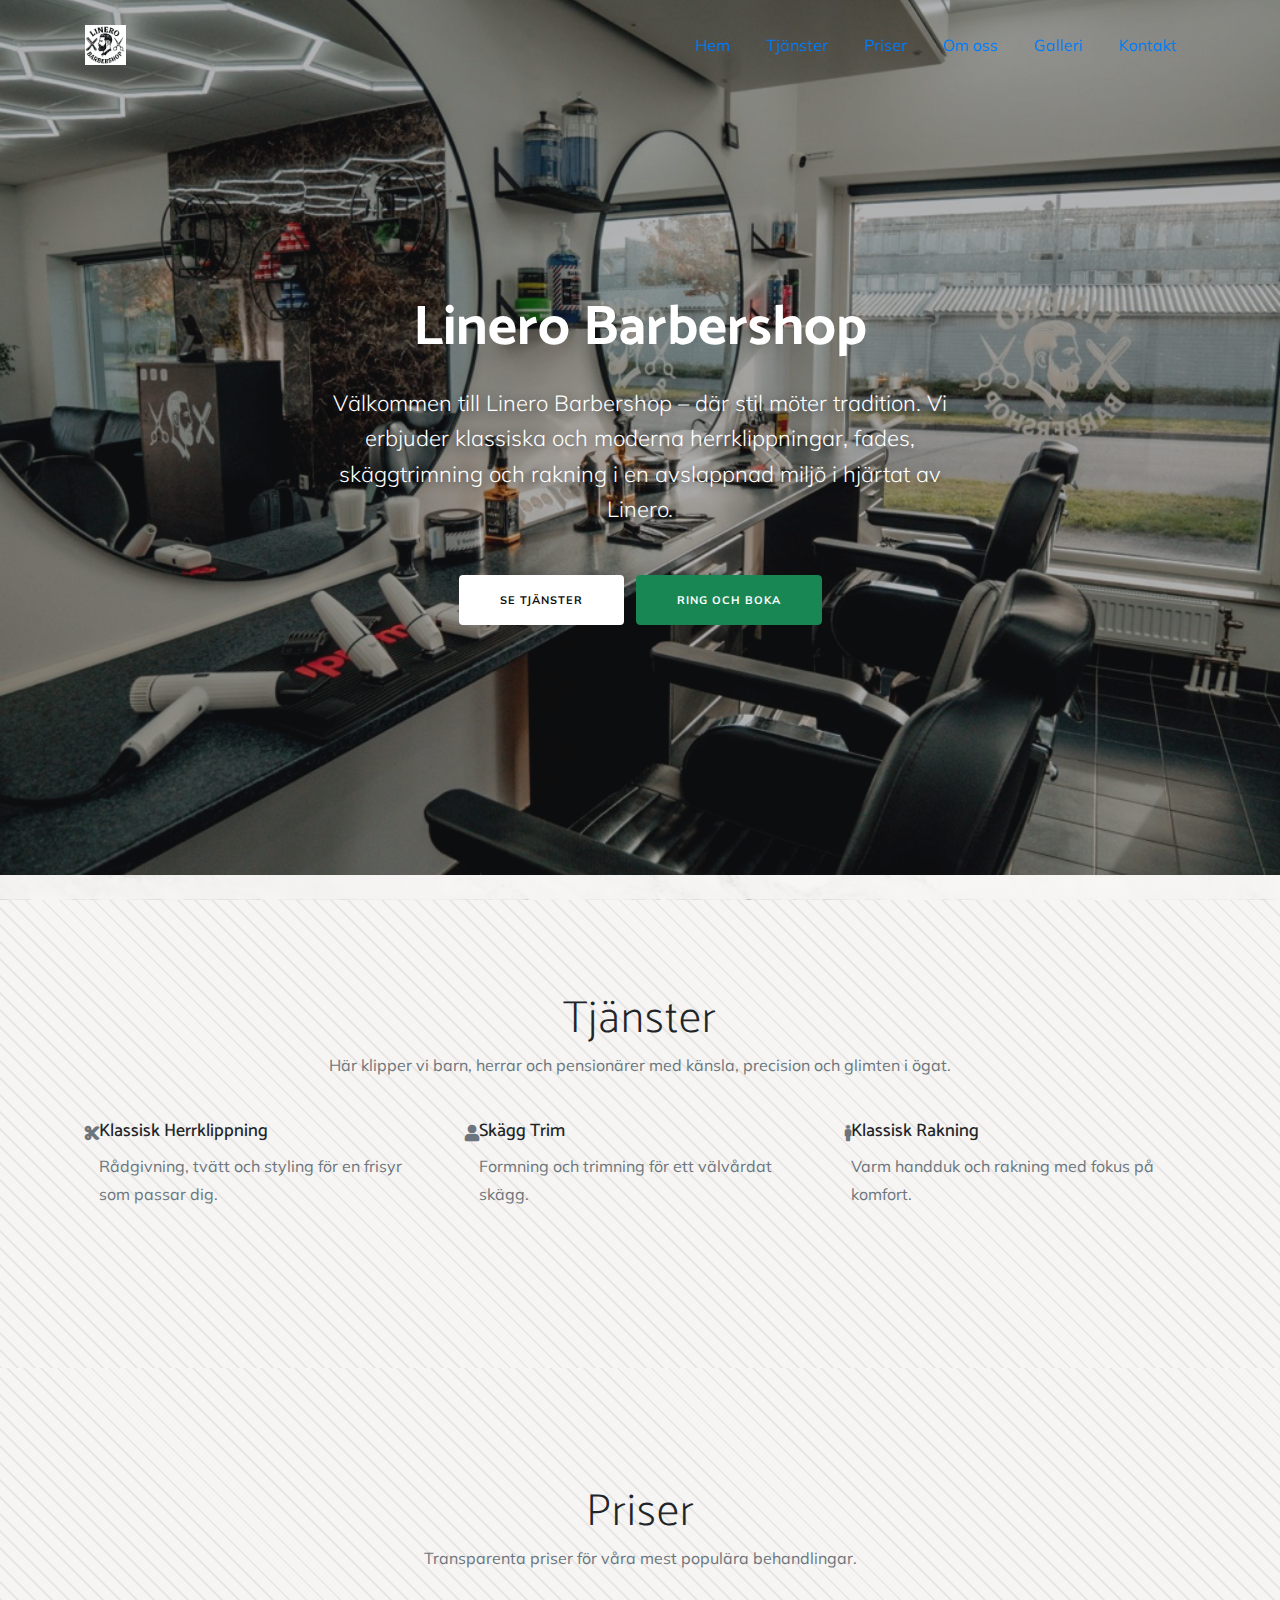
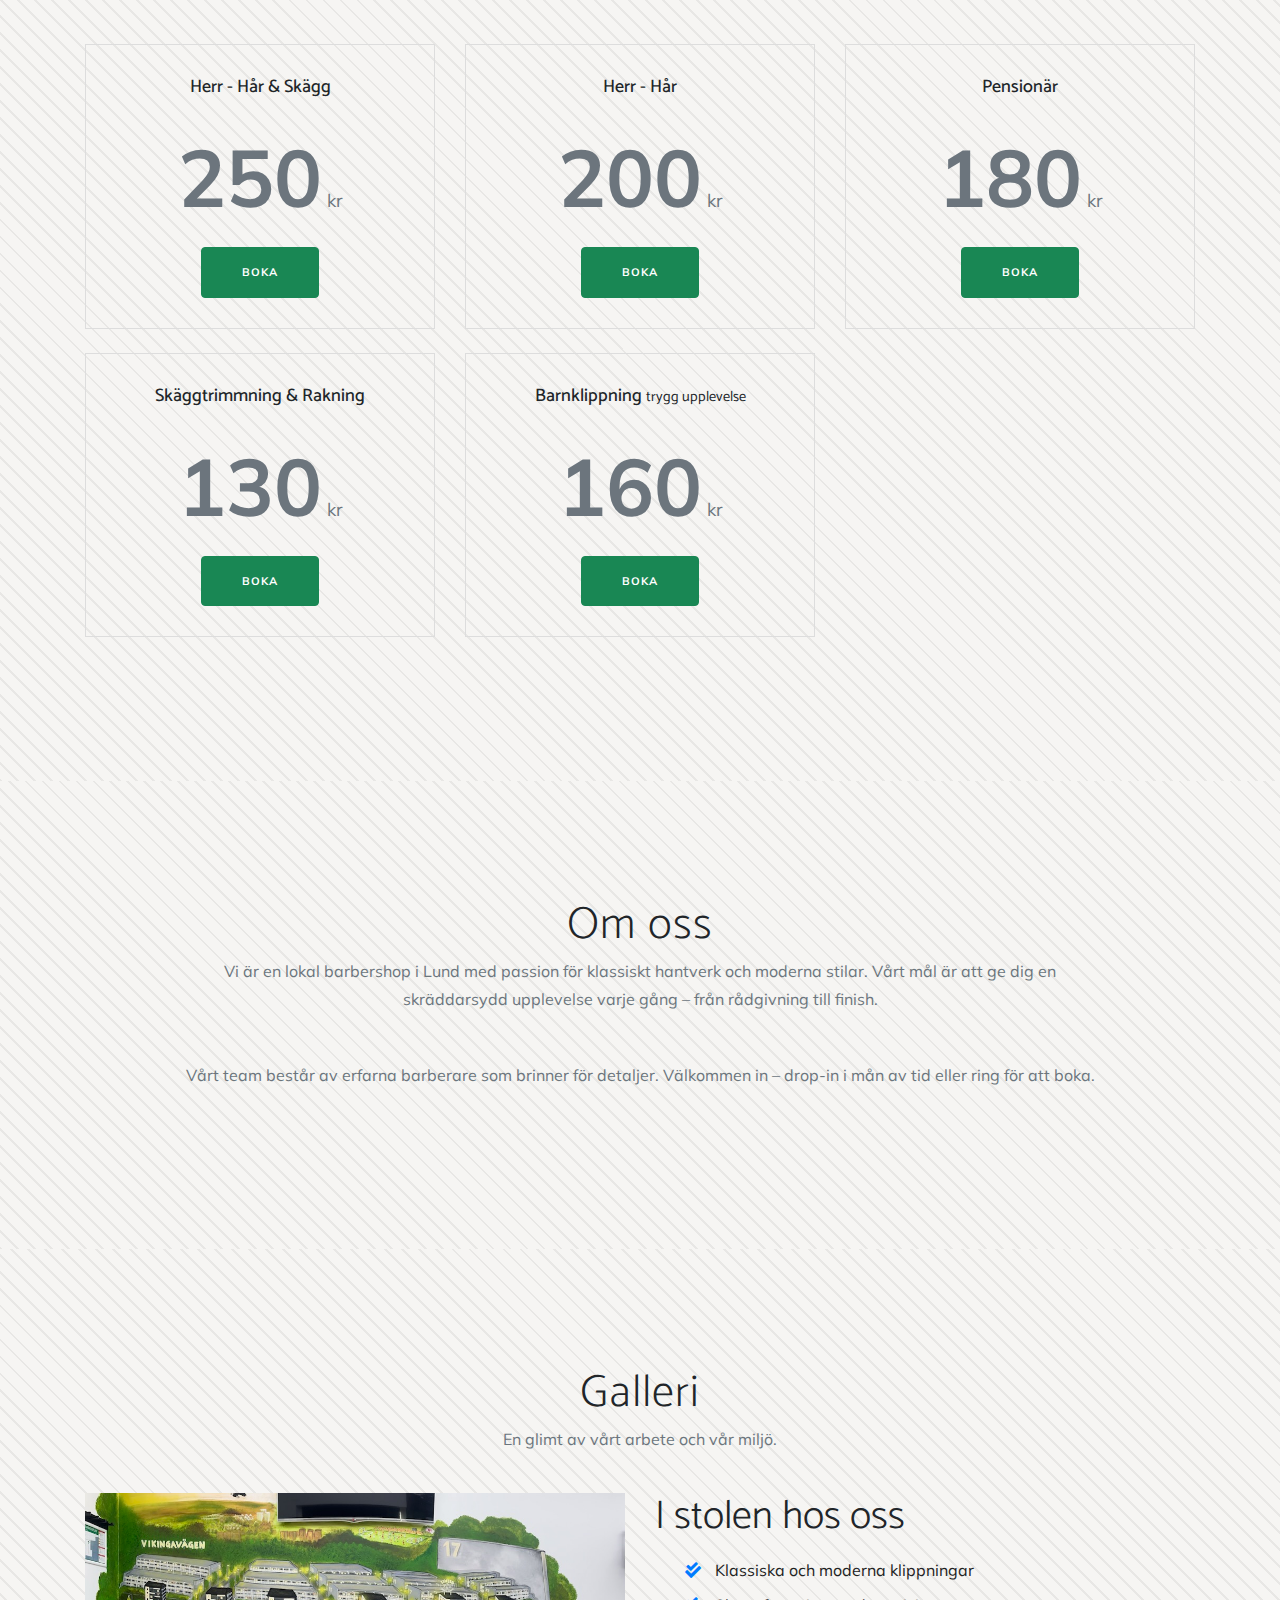
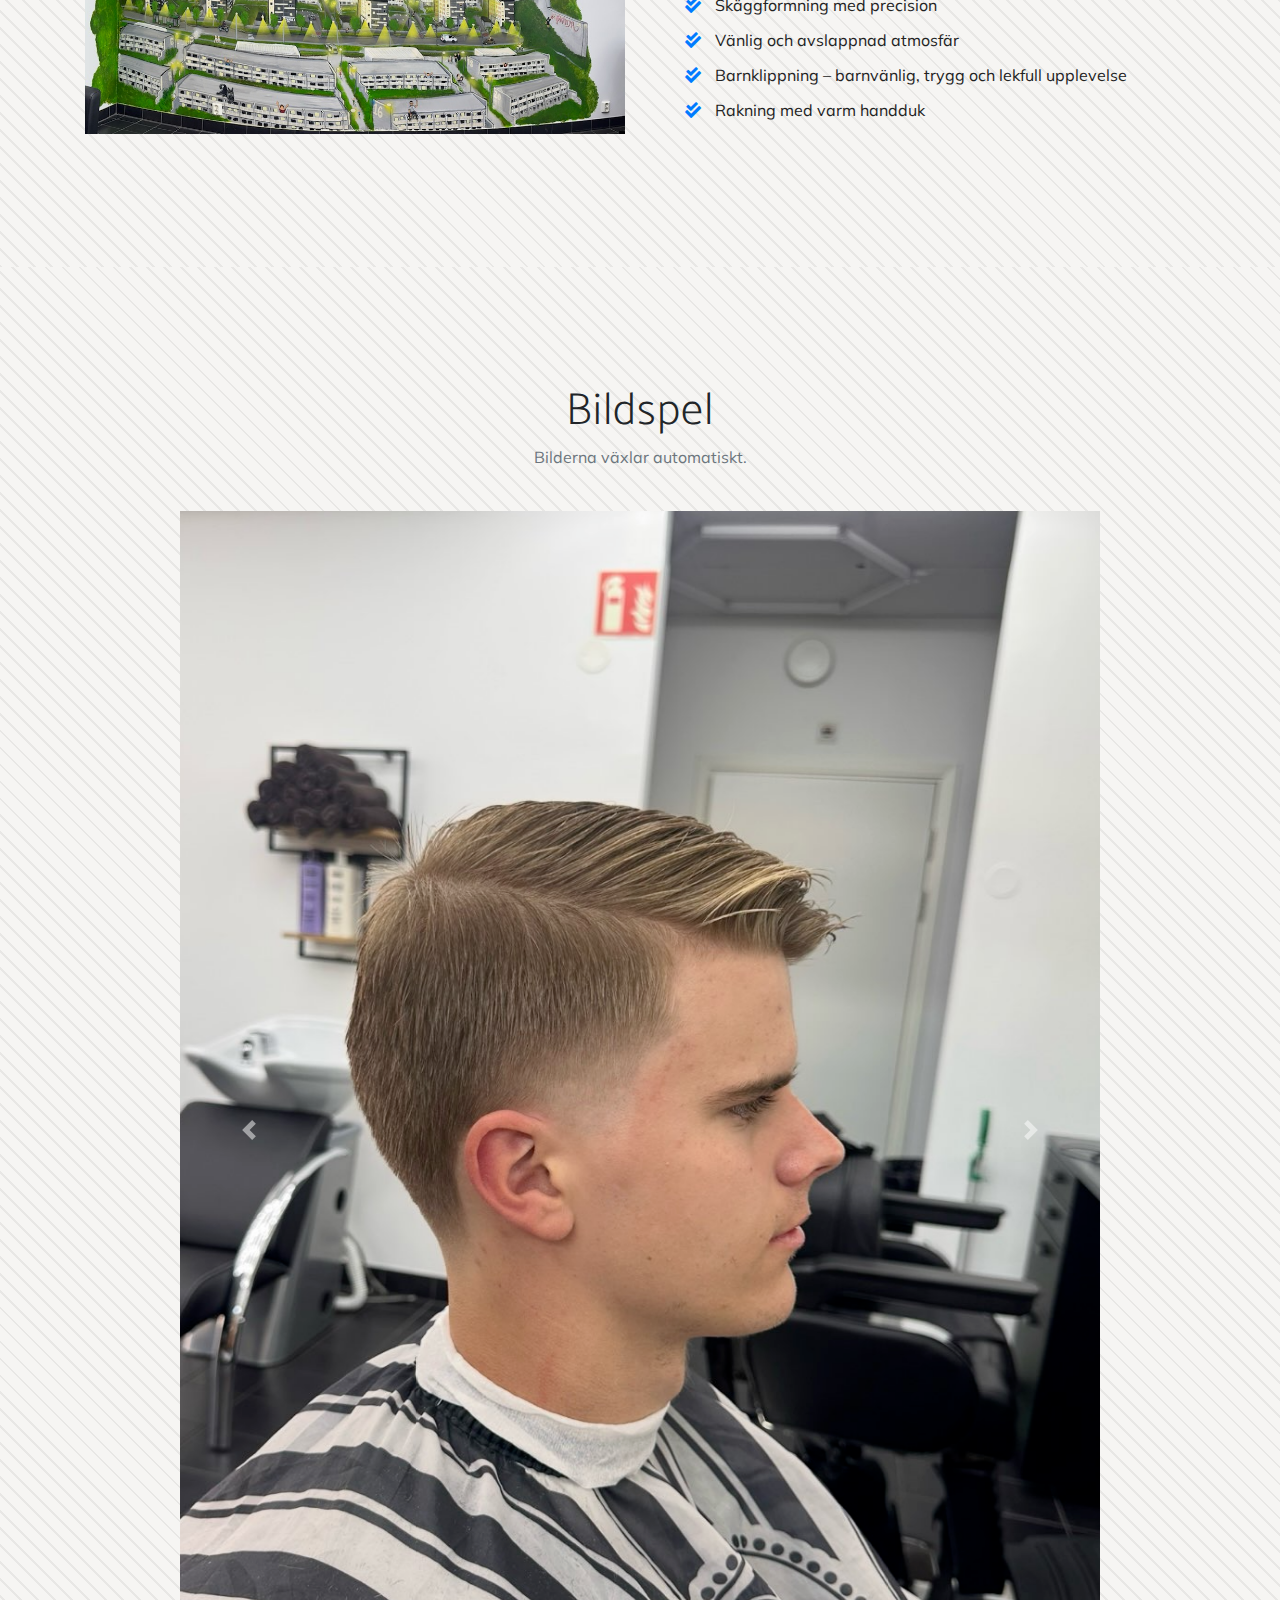
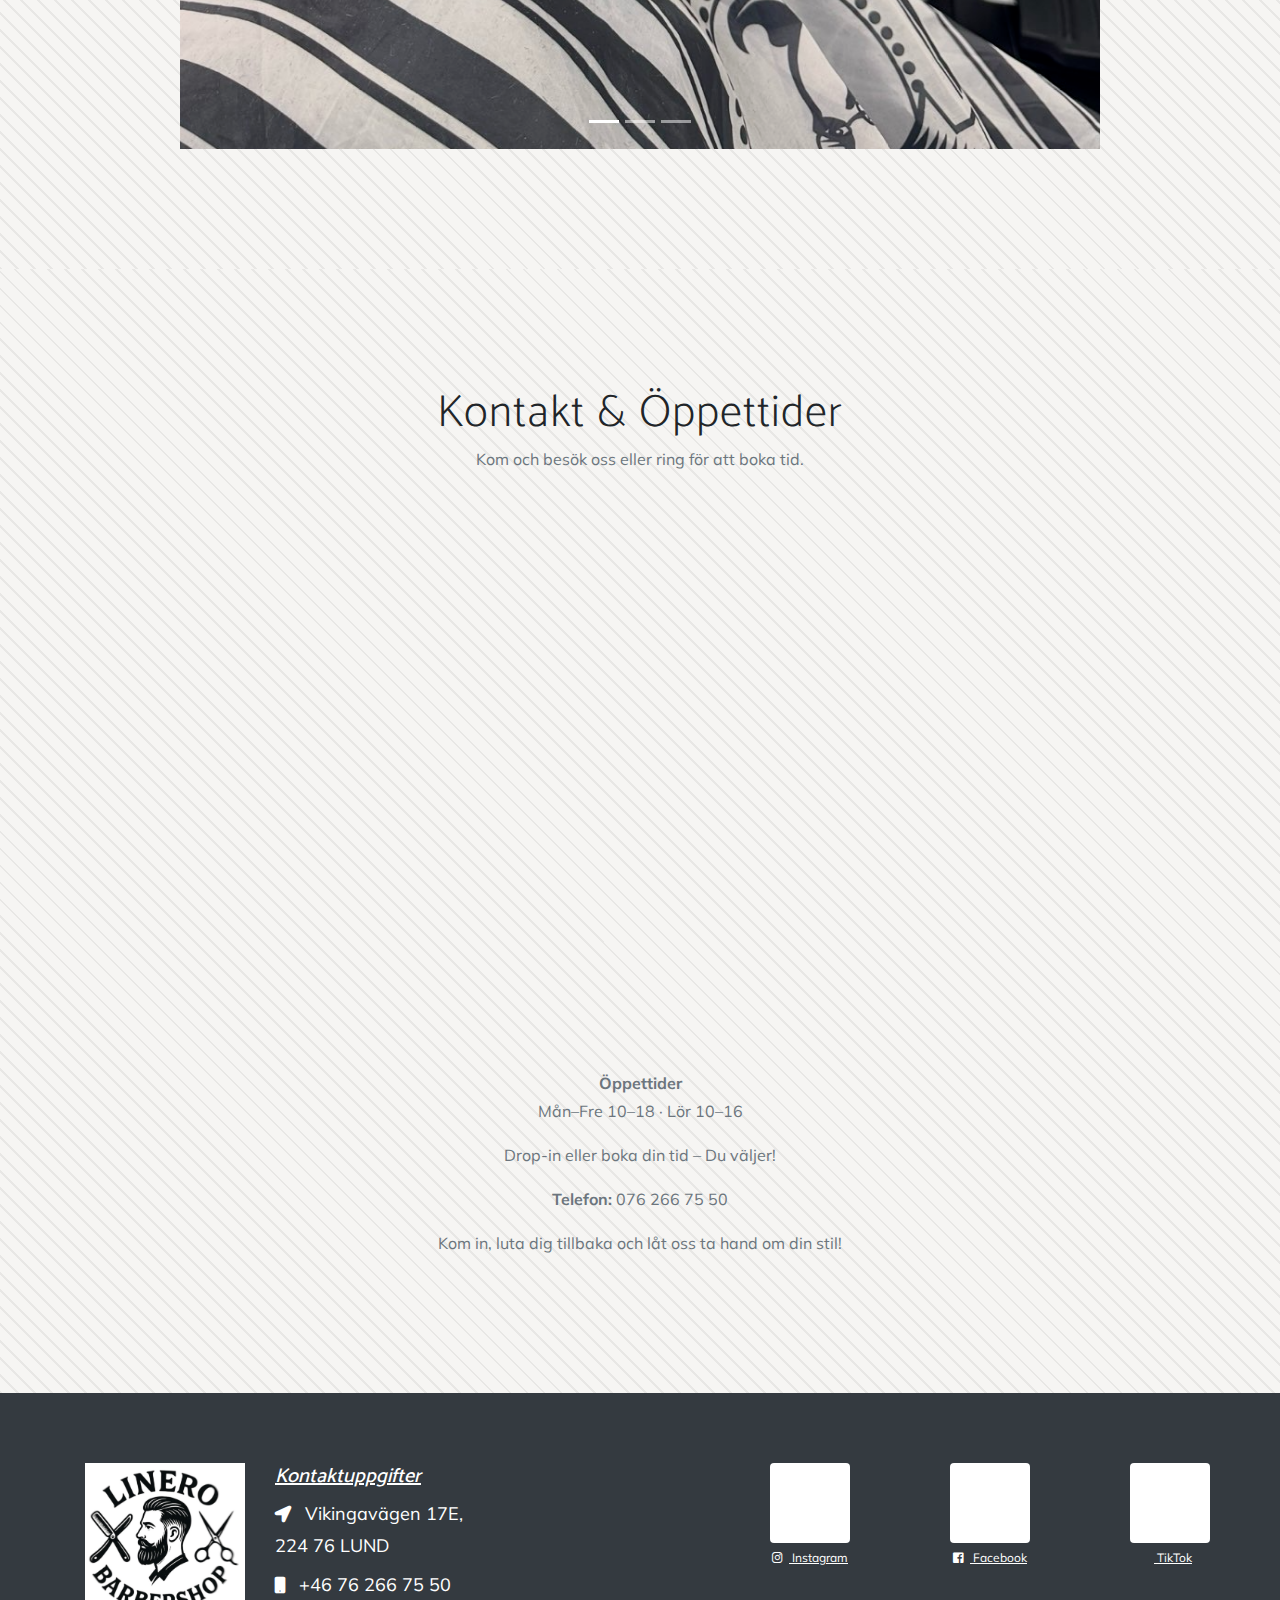
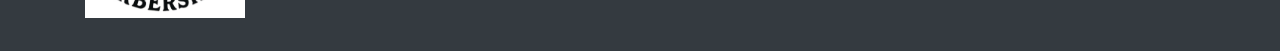
<file: index.html>
<!doctype html>
<html lang="sv">

<head>
    <!-- Required meta tags -->
    <meta charset="utf-8">
    <meta name="viewport" content="width=device-width, initial-scale=1, shrink-to-fit=no">

    <meta name="description" content="Linero Barbershop – Herrklippning, skäggtrim och rakning i Lund.">
    <meta name="author" content="Linero Barbershop">

    <!-- Fontawseom Icon CSS -->
    <link rel="stylesheet" href="assets/css/all.css">

    <!-- Theme CSS -->
    <link rel="stylesheet" href="assets/css/bootstrap.min.css">
    <link rel="stylesheet" href="assets/css/style.css?v=2">
    <link rel="stylesheet" href="assets/css/responsive.css">

    <link rel="canonical" href="/">

    <meta property="og:type" content="website">
    <meta property="og:url" content="/">
    <meta property="og:title" content="Linero Barbershop | Herrklippning i Lund">
    <meta property="og:description" content="Välkommen till Linero Barbershop – där stil möter tradition. Klassiska och moderna klippningar, fades, skäggtrimning och rakning i Linero, Lund.">
    <meta property="og:image" content="assets/img/logo_cropped.png">

    <meta name="twitter:card" content="summary_large_image">
    <meta name="twitter:title" content="Linero Barbershop | Herrklippning i Lund">
    <meta name="twitter:description" content="Välkommen till Linero Barbershop – där stil möter tradition.">
    <meta name="twitter:image" content="assets/img/logo_cropped.png">

    <!-- Favicon / App Icons -->
    <link rel="icon" type="image/png" sizes="32x32" href="assets/img/logo_cropped.png">
    <link rel="icon" type="image/png" sizes="16x16" href="assets/img/logo_cropped.png">
    <link rel="apple-touch-icon" sizes="180x180" href="assets/img/logo_cropped.png">

    <title>Linero Barbershop</title>   
</head>

<body id="page-top" class="theme-marble">

    <!-- NAVBAR
    ================================================= -->
    <nav class="navbar navbar-expand-lg navbar-light navbar-togglable  fixed-top " id="mainNav">
        <div class="container">

            <!-- Brand -->
            <a class="navbar-brand js-scroll-trigger" href="#page-top">
                <img src="assets/img/logo_cropped.png" alt="Linero Barbershop" class="logo-white">
            </a>

            <!-- Toggler -->
            <button class="navbar-toggler" type="button" data-toggle="collapse" data-target="#navbarCollapse" aria-controls="navbarCollapse" aria-expanded="false" aria-label="Toggle navigation">
                <span class="navbar-toggler-icon-bar">
                    <i class="fa fa-bars"></i>
                </span>
            </button>

            <!-- Collapse -->
            <div class="collapse navbar-collapse" id="navbarCollapse">
                <!-- Links -->
                <ul class="navbar-nav ml-auto">
                    <li class="nav-item">
                        <a class="nav-link js-scroll-trigger" href="#page-top">
                            Hem
                        </a>
                    </li>
                    <li class="nav-item">
                        <a class="nav-link js-scroll-trigger" href="#tjanster">
                            Tjänster
                        </a>
                    </li>
                    <li class="nav-item">
                        <a class="nav-link js-scroll-trigger" href="#priser">
                            Priser
                        </a>
                    </li>
                    <li class="nav-item">
                        <a class="nav-link js-scroll-trigger" href="#om_oss">
                            Om oss
                        </a>
                    </li>
                    <li class="nav-item">
                        <a class="nav-link js-scroll-trigger" href="#galleri">
                            Galleri
                        </a>
                    </li>
                    <li class="nav-item ">
                        <a class="nav-link js-scroll-trigger" href="#kontakt">
                            Kontakt
                        </a>
                    </li>
                </ul>
            </div>
            <!-- / .navbar-collapse -->
        </div>
        <!-- / .container -->
    </nav>

    <!-- HERO
    ================================================== -->
    <section class="section section-top section-full">

        <!-- Cover -->
        <div class="bg-cover" style="background-image: url(assets/img/background.jpg);"></div>

        <!-- Overlay -->
        <div class="bg-overlay"></div>
        <!-- Content -->
        <div class="container">
            <div class="row justify-content-center align-items-center">
                <div class="col-md-10 col-lg-7 ">
                    <div class="banner-content">
                        <!-- Preheading -->
                        <!-- Heading -->
                        <h1 class="text-white text-center mb-4 display-4 font-weight-bold">
                            Linero Barbershop
                        </h1>

                        <!-- Subheading -->
                        <p class="lead text-white text-center mb-5">
                            Välkommen till Linero Barbershop – där stil möter tradition. Vi erbjuder klassiska och moderna herrklippningar, fades, skäggtrimning och rakning i en avslappnad miljö i hjärtat av Linero.
                        </p>
                        <div class="text-center">
                            <a href="#tjanster" class="btn btn-white mr-2">Se tjänster</a>
                            <a href="tel:+46762667550" class="btn btn-primary">Ring och boka</a>
                        </div>
                    </div>
                </div>               
            </div>
            <!-- / .row -->
        </div>
        <!-- / .container -->
    </section>

    <!-- SECTIONS
    ================================================== -->
    <!-- PAGES
    ================================================== -->

    <!-- Tjänster
    ================================================== -->
    <section class="section" id="tjanster">
        <div class="container">
            <div class="row justify-content-center mb-4 reveal-on-scroll">
                <div class="col-md-10 text-center">
                    <h2 class="lg-title mb-2">Tjänster</h2>
                    <p>Här klipper vi barn, herrar och pensionärer med känsla, precision och glimten i ögat.</p>
                </div>
            </div>
            <div class="row reveal-on-scroll">
                <div class="col-lg-4 col-sm-6 col-md-6 mb-4">
                    <div class="stöd_oss-block d-flex">
                        <div class="stöd_oss-icon">
                            <i class="fa fa-cut" aria-hidden="true"></i>
                        </div>
                        <div class="stöd_oss-content">
                            <h4><span>Klassisk</span> Herrklippning</h4>
                            <p>Rådgivning, tvätt och styling för en frisyr som passar dig.</p>
                        </div>
                    </div>
                </div>
                <div class="col-lg-4 col-sm-6 col-md-6 mb-4">
                    <div class="stöd_oss-block d-flex">
                        <div class="stöd_oss-icon">
                            <i class="fa fa-user" aria-hidden="true"></i>
                        </div>
                        <div class="stöd_oss-content">
                            <h4><span>Skägg</span> Trim</h4>
                            <p>Formning och trimning för ett välvårdat skägg.</p>
                        </div>
                    </div>
                </div>
                <div class="col-lg-4 col-sm-6 col-md-6 mb-4">
                    <div class="stöd_oss-block d-flex">
                        <div class="stöd_oss-icon">
                            <i class="fa fa-male" aria-hidden="true"></i>
                        </div>
                        <div class="stöd_oss-content">
                            <h4><span>Klassisk</span> Rakning</h4>
                            <p>Varm handduk och rakning med fokus på komfort.</p>
                        </div>
                    </div>
                </div>
            </div>
        </div>
    </section>

    <!-- Priser
    ================================================== -->
    <section class="section" id="priser">
        <div class="container">
            <div class="row justify-content-center mb-4 reveal-on-scroll">
                <div class="col-md-8 col-lg-7 text-center">
                    <h2 class="lg-title mb-2">Priser</h2>
                    <p class="mb-5">Transparenta priser för våra mest populära behandlingar.</p>
                </div>
            </div>
            <div class="row">
                <div class="col-lg-4 col-md-6 col-sm-6 mb-4">
                    <div class="pricing-block">
                        <h4>Herr - Hår &amp; Skägg</h4>
                        <div class="price">250<small> kr</small></div>
                        <a href="tel:+46762667550" class="btn btn-primary">Boka</a>
                    </div>
                </div>
                <div class="col-lg-4 col-md-6 col-sm-6 mb-4">
                    <div class="pricing-block">
                        <h4>Herr - Hår</h4>
                        <div class="price">200<small> kr</small></div>
                        <a href="tel:+46762667550" class="btn btn-primary">Boka</a>
                    </div>
                </div>
                <div class="col-lg-4 col-md-6 col-sm-6 mb-4">
                    <div class="pricing-block">
                        <h4>Pensionär</h4>
                        <div class="price">180<small> kr</small></div>
                        <a href="tel:+46762667550" class="btn btn-primary">Boka</a>
                    </div>
                </div>
                <div class="col-lg-4 col-md-6 col-sm-6 mb-4">
                    <div class="pricing-block">
                        <h4>Skäggtrimmning &amp; Rakning</h4>
                        <div class="price">130<small> kr</small></div>
                        <a href="tel:+46762667550" class="btn btn-primary">Boka</a>
                    </div>
                </div>
                <div class="col-lg-4 col-md-6 col-sm-6 mb-4">
                    <div class="pricing-block">
                        <h4>Barnklippning <small> trygg upplevelse</small></h4>
                        <div class="price">160<small> kr</small></div>
                        <a href="tel:+46762667550" class="btn btn-primary">Boka</a>
                    </div>
                </div>
            </div>
        </div>
    </section>
    
    <!-- Om_oss
    ================================================== -->
    <section class="section" id="om_oss">
        <div class="container">
            <div class="row justify-content-center mb-4">
                <div class="col-md-10 text-center">

                    <!-- Heading -->
                    <h2 class="lg-title mb-2">
                        Om oss
                    </h2>

                    <!-- Subheading -->
                    <p class="mb-5 ">
                        Vi är en lokal barbershop i Lund med passion för klassiskt hantverk och moderna stilar. Vårt mål är att ge dig en skräddarsydd upplevelse varje gång – från rådgivning till finish.
                    </p>
                    <p>
                        Vårt team består av erfarna barberare som brinner för detaljer. Välkommen in – drop-in i mån av tid eller ring för att boka.
                    </p>
                </div>
            </div>
            <!-- / .row -->
        </div>
        <!-- / .container -->
    </section>


    <!-- Galleri
    ================================================== -->
    <section class="section bg-light" id="galleri">
        <div class="container">
            <div class="row justify-content-center mb-4">
                <div class="col-md-10 text-center">
                    <h2 class="lg-title mb-2">Galleri</h2>
                    <p>En glimt av vårt arbete och vår miljö.</p>
                </div>
            </div>
            <div class="row ">
                <div class="col-lg-6">
                    <div class="aktiviteter-img">
                        <img src="assets/img/piktura.jpg" alt="Interiör av Linero Barbershop" class="img-fluid" loading="lazy">
                    </div>
                </div>

                <div class="col-lg-6 ">
                    <div class="aktiviteter-content">
                        <h2 class="display-5">
                            I stolen hos oss
                        </h2>
                        <ul class="list-unstyled skill-list ">
                            <li>Klassiska och moderna klippningar</li>
                            <li>Skäggformning med precision</li>
                            <li>Vänlig och avslappnad atmosfär</li>
                            <li>Barnklippning – barnvänlig, trygg och lekfull upplevelse</li>
                            <li>Rakning med varm handduk</li>
                        </ul>
                    </div>
                </div>
            </div>
        </div>
    </section>

    <!-- Slideshow
    ================================================== -->
    <section class="section" id="slideshow">
        <div class="container">
            <div class="row justify-content-center mb-4 reveal-on-scroll">
                <div class="col-md-10 text-center">
                    <h2 class="lg-title mb-2">Bildspel</h2>
                    <p>Bilderna växlar automatiskt.</p>
                </div>
            </div>
            <div class="row justify-content-center reveal-on-scroll">
                <div class="col-lg-10">
                    <div id="barberCarousel" class="carousel slide" data-ride="carousel" data-interval="4000">
                        <ol class="carousel-indicators">
                            <li data-target="#barberCarousel" data-slide-to="0" class="active"></li>
                            <li data-target="#barberCarousel" data-slide-to="1"></li>
                            <li data-target="#barberCarousel" data-slide-to="2"></li>
                        </ol>
                        <div class="carousel-inner">
                            <div class="carousel-item active">
                                <img class="d-block w-100 carousel-img" src="assets/img/portfolio/klient_klippning.png" alt="Klient klippning">
                            </div>
                            <div class="carousel-item">
                                <img class="d-block w-100 carousel-img" src="assets/img/portfolio/klient_skägg.jpg" alt="Skäggtrim">
                            </div>
                            <div class="carousel-item">
                                <img class="d-block w-100 carousel-img" src="assets/img/portfolio/rakning.png" alt="Rakning">
                            </div>
                        </div>
                        <a class="carousel-control-prev" href="#barberCarousel" role="button" data-slide="prev">
                            <span class="carousel-control-prev-icon" aria-hidden="true"></span>
                            <span class="sr-only">Previous</span>
                        </a>
                        <a class="carousel-control-next" href="#barberCarousel" role="button" data-slide="next">
                            <span class="carousel-control-next-icon" aria-hidden="true"></span>
                            <span class="sr-only">Next</span>
                        </a>
                    </div>
                </div>
            </div>
        </div>
    </section>

    

    <!-- Kontakt
    ================================================== -->
    <section class="section bg-light" id="kontakt">
        <div class="container">
            <div class="row justify-content-center mb-4">
                <div class="col-md-8 col-lg-8 text-center">

                    <!-- Heading -->
                    <h2 class="lg-title mb-2">
                        Kontakt & Öppettider
                    </h2>

                    <!-- Subheading -->
                    <p class="mb-5">
                        Kom och besök oss eller ring för att boka tid.
                    </p>

                </div>
            </div>
            <!-- / .row -->


            <div class="row justify-content-center">
                <div class="col-lg-12">
                    <!--Google map-->
                    <div id="map-container-google-1" class="z-depth-1-half map-container" style="height: 500px">
                        <iframe src="https://maps.google.com/maps?q=Vikingavägen 17E, 224 76 Lund, Sweden&t=k&z=15&ie=UTF8&iwloc=&output=embed" frameborder="0"
                            style="border:0" allowfullscreen width="100%" height="450"></iframe>
                    </div>
                    <!--Google Maps-->
                </div>
            </div>
            <div class="row justify-content-center mt-4">
                <div class="col-md-8 text-center">
                    <p><strong>Öppettider</strong><br>Mån–Fre 10–18 · Lör 10–16</p>
                    <p>Drop-in eller boka din tid – Du väljer!</p>
                    <p><strong>Telefon:</strong> <a href="tel:+46762667550">076 266 75 50</a></p>
                    <p>Kom in, luta dig tillbaka och låt oss ta hand om din stil!</p>
                </div>
            </div>
        </div>
    </section>


    <!-- FOOTER
    ================================================== -->
    <footer class="top-padding bg-dark">
        <!--Content -->
        <div class="container">
            <div class="row align-self-center">
                <div class="col-lg-2 col-md-4 text-center mb-3">
                    <img src="assets/img/logo_cropped.png" alt="Linero Barbershop" class="footer-logo">
                </div>
                <div class="col-lg-5 col-md-8">
                    <h3 style="font-size:20px;color:white;" ><u><i>Kontaktuppgifter</i></u></h3>
                    <div class="footer-widget">
                        <ul class="footer-link list-unstyled ml-0">
                            <li>
                                <i class="fa fa-location-arrow"></i> 
                                <span>
                                    <a style="font-size:18px;color:white;" href = "https://goo.gl/maps/VWAk9iF7LxUTvWi59" target="_blank">Vikingavägen 17E, 224 76 LUND</a>
                                </span>
                            </li>
                            <li>
                                <i class="fa fa-mobile"></i> <span><a  style="font-size:18px;" href="tel:+46762667550">+46 76 266 75 50</a></span>
                            </li>
                        </ul>
                    </div>
                </div>
                <div class="col-lg-5 col-md-12">
                    <div class="footer-widget">
                        <div class="qr-row">
                            <div class="qr">
                                <img src="assets/img/insta.png" alt="Instagram QR" loading="lazy">
                                <a href="https://instagram.com/linerobarbershop" target="_blank" rel="noopener"><i class="fab fa-instagram"></i> Instagram</a>
                            </div>
                            <div class="qr">
                                <img src="assets/img/fb.png" alt="Facebook QR" loading="lazy">
                                <a href="https://facebook.com/linerobarbershop" target="_blank" rel="noopener"><i class="fab fa-facebook-square"></i> Facebook</a>
                            </div>
                            <div class="qr">
                                <img src="assets/img/tiktok.png" alt="TikTok QR" loading="lazy">
                                <a href="https://www.tiktok.com/@linerobarbershop" target="_blank" rel="noopener"><i class="fab fa-tiktok"></i> TikTok</a>
                            </div>
                        </div>
                    </div>
                </div>
            </div>
            </div>
            <!-- / .row -->
        </div>
        <!-- / .container -->
    </footer>

    <!-- JAVASCRIPT
    ================================================== -->
    <!-- Global JS -->
    <script src="assets/libs/jquery/jquery.min.js"></script>
    <script src="assets/libs/bootstrap/bootstrap.bundle.min.js"></script>

    <!-- Plugin JavaScript -->
    <script src="assets/js/jquery.easing.min.js"></script>
    

    <!-- Theme JS -->
    <script src="assets/js/theme.js"></script>

    <script type="application/ld+json">
    {
      "@context": "https://schema.org",
      "@type": "Barbershop",
      "name": "Linero Barbershop",
      "image": "assets/img/logo_cropped.png",
      "telephone": "+46 76 266 75 50",
      "address": {
        "@type": "PostalAddress",
        "streetAddress": "Vikingavägen 17E",
        "postalCode": "224 76",
        "addressLocality": "Lund",
        "addressCountry": "SE"
      },
      "openingHours": ["Mo-Fr 10:00-18:00","Sa 10:00-16:00"],
      "url": "/",
      "sameAs": [
        "https://instagram.com/linerobarbershop",
        "https://facebook.com/linerobarbershop",
        "https://www.tiktok.com/@linerobarbershop"
      ]
    }
    </script>

    
</body>
</html>
</file>
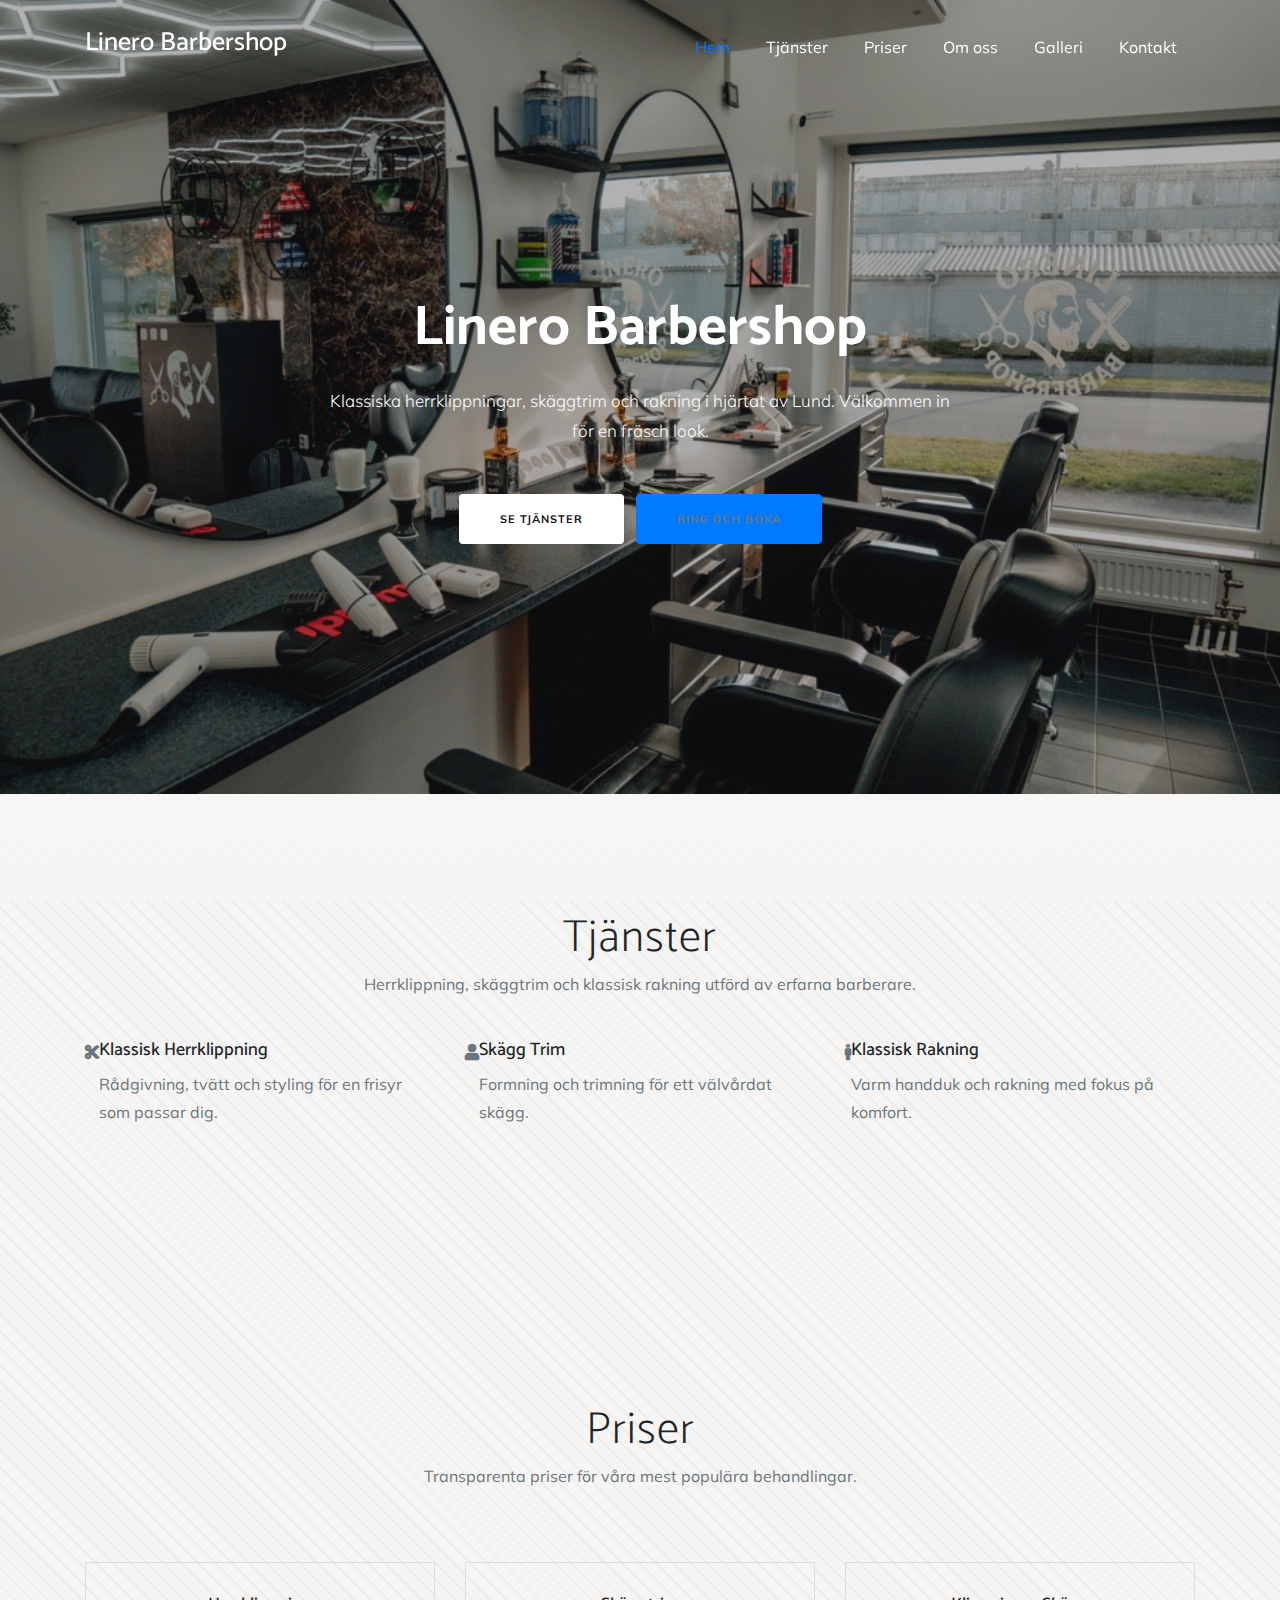
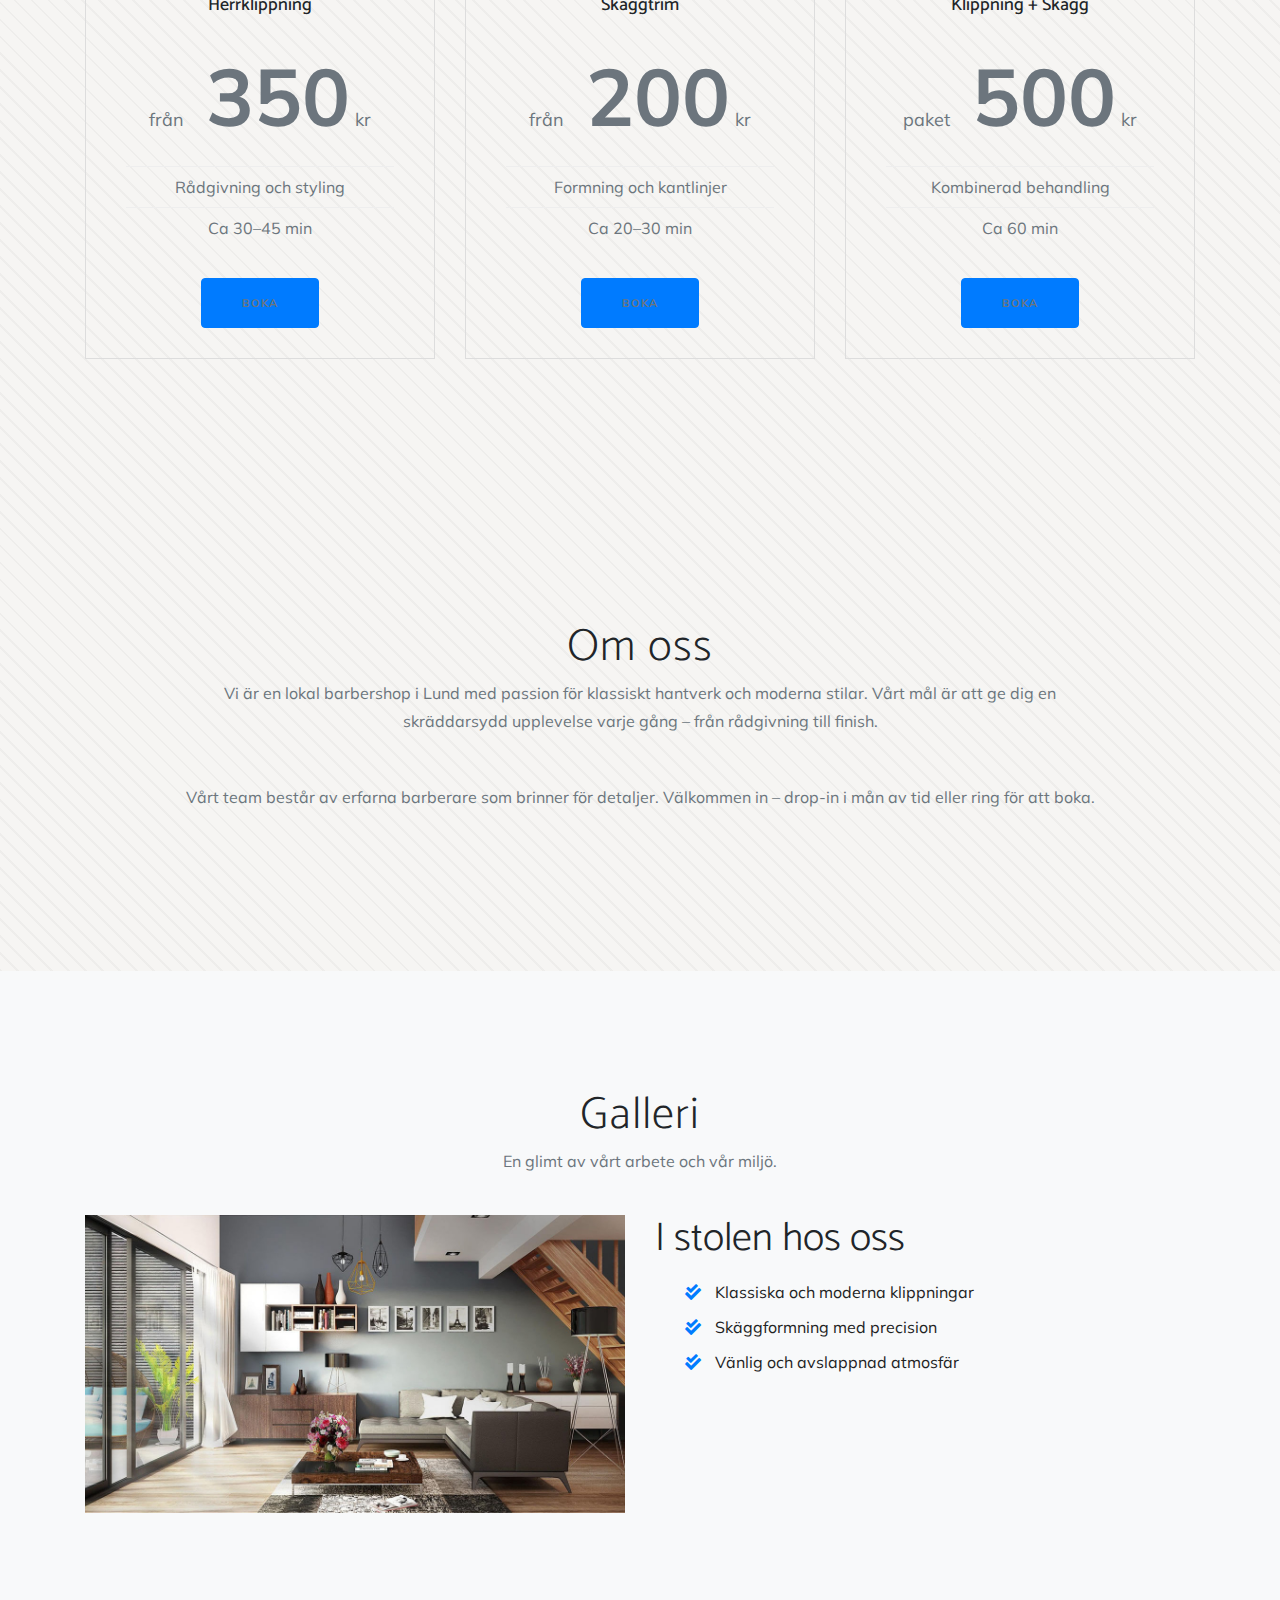
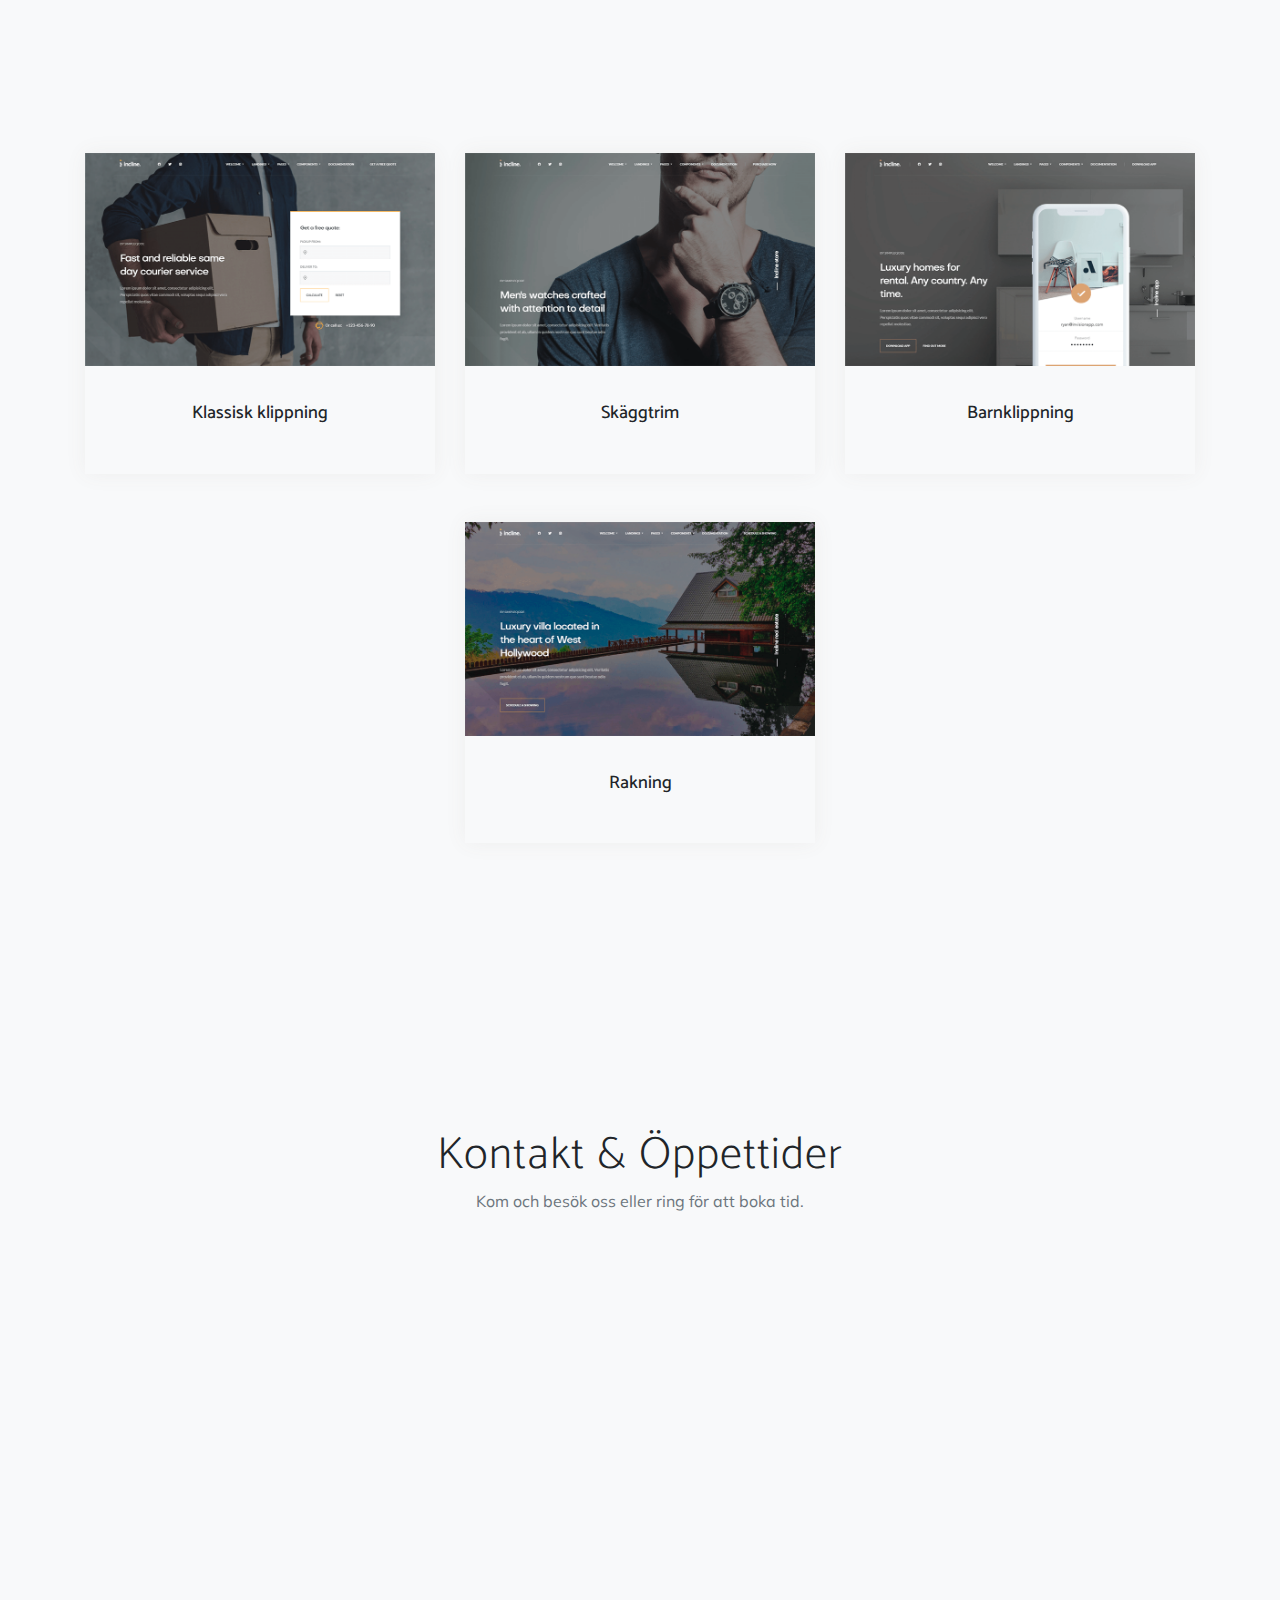
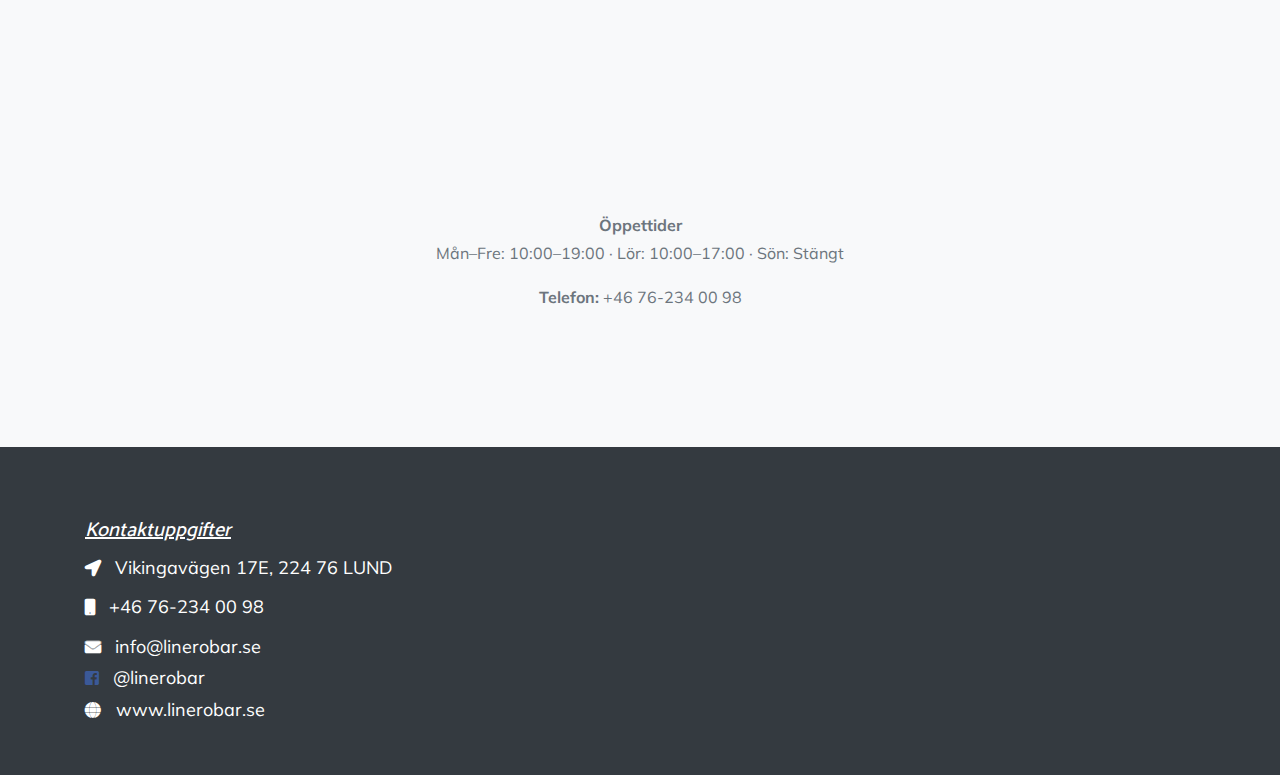
<file: File/index.html>
<!doctype html>
<html lang="en">

<head>
    <!-- Required meta tags -->
    <meta charset="utf-8">
    <meta name="viewport" content="width=device-width, initial-scale=1, shrink-to-fit=no">

    <meta name="description" content="Linero Barbershop – Herrklippning, skäggtrim och rakning i Lund.">
    <meta name="author" content="Linero Barbershop">

    <!-- Fontawseom Icon CSS -->
    <link rel="stylesheet" href="assets/css/all.css">

    <!-- Theme CSS -->
    <link rel="stylesheet" href="assets/css/bootstrap.min.css">
    <link rel="stylesheet" href="assets/css/style.css?v=1">
    <link rel="stylesheet" href="assets/css/responsive.css">

    <title>Linero Barbershop</title>   
</head>

<body id="page-top" class="theme-marble">

    <!-- NAVBAR
    ================================================= -->
    <nav class="navbar navbar-expand-lg navbar-dark navbar-togglable  fixed-top " id="mainNav">
        <div class="container">

            <!-- Brand -->
            <a class="navbar-brand js-scroll-trigger" href="#page-top">
                <h2>Linero Barbershop</h2>
            </a>

            <!-- Toggler -->
            <button class="navbar-toggler" type="button" data-toggle="collapse" data-target="#navbarCollapse" aria-controls="navbarCollapse" aria-expanded="false" aria-label="Toggle navigation">
                <span class="navbar-toggler-icon-bar">
                    <i class="fa fa-bars"></i>
                </span>
            </button>

            <!-- Collapse -->
            <div class="collapse navbar-collapse" id="navbarCollapse">
                <!-- Links -->
                <ul class="navbar-nav ml-auto">
                    <li class="nav-item">
                        <a class="nav-link js-scroll-trigger" href="#page-top">
                            Hem
                        </a>
                    </li>
                    <li class="nav-item">
                        <a class="nav-link js-scroll-trigger" href="#tjanster">
                            Tjänster
                        </a>
                    </li>
                    <li class="nav-item">
                        <a class="nav-link js-scroll-trigger" href="#priser">
                            Priser
                        </a>
                    </li>
                    <li class="nav-item">
                        <a class="nav-link js-scroll-trigger" href="#om_oss">
                            Om oss
                        </a>
                    </li>
                    <li class="nav-item">
                        <a class="nav-link js-scroll-trigger" href="#galleri">
                            Galleri
                        </a>
                    </li>
                    <li class="nav-item ">
                        <a class="nav-link js-scroll-trigger" href="#kontakt">
                            Kontakt
                        </a>
                    </li>
                </ul>
            </div>
            <!-- / .navbar-collapse -->
        </div>
        <!-- / .container -->
    </nav>

    <!-- HERO
    ================================================== -->
    <section class="section section-top section-full">

        <!-- Cover -->
        <div class="bg-cover" style="background-image: url(assets/img/background.jpg);"></div>

        <!-- Overlay -->
        <div class="bg-overlay"></div>
        <!-- Content -->
        <div class="container">
            <div class="row justify-content-center align-items-center">
                <div class="col-md-10 col-lg-7 ">
                    <div class="banner-content">
                        <!-- Preheading -->
                        <!-- Heading -->
                        <h1 class="text-white text-center mb-4 display-4 font-weight-bold">
                            Linero Barbershop
                        </h1>

                        <!-- Subheading -->
                        <p class="lead text-white text-center mb-5">
                            Klassiska herrklippningar, skäggtrim och rakning i hjärtat av Lund. Välkommen in för en fräsch look.
                        </p>
                        <div class="text-center">
                            <a href="#tjanster" class="btn btn-white mr-2">Se tjänster</a>
                            <a href="tel:+46762340098" class="btn btn-primary">Ring och boka</a>
                        </div>
                    </div>
                </div>               
            </div>
            <!-- / .row -->
        </div>
        <!-- / .container -->
    </section>

    <!-- SECTIONS
    ================================================== -->
    <!-- PAGES
    ================================================== -->

    <!-- Tjänster
    ================================================== -->
    <section class="section" id="tjanster">
        <div class="container">
            <div class="row justify-content-center mb-4">
                <div class="col-md-10 text-center">
                    <h2 class="lg-title mb-2">Tjänster</h2>
                    <p>Herrklippning, skäggtrim och klassisk rakning utförd av erfarna barberare.</p>
                </div>
            </div>
            <div class="row">
                <div class="col-lg-4 col-sm-6 col-md-6 mb-4">
                    <div class="stöd_oss-block d-flex">
                        <div class="stöd_oss-icon">
                            <i class="fa fa-cut" aria-hidden="true"></i>
                        </div>
                        <div class="stöd_oss-content">
                            <h4><span>Klassisk</span> Herrklippning</h4>
                            <p>Rådgivning, tvätt och styling för en frisyr som passar dig.</p>
                        </div>
                    </div>
                </div>
                <div class="col-lg-4 col-sm-6 col-md-6 mb-4">
                    <div class="stöd_oss-block d-flex">
                        <div class="stöd_oss-icon">
                            <i class="fa fa-user" aria-hidden="true"></i>
                        </div>
                        <div class="stöd_oss-content">
                            <h4><span>Skägg</span> Trim</h4>
                            <p>Formning och trimning för ett välvårdat skägg.</p>
                        </div>
                    </div>
                </div>
                <div class="col-lg-4 col-sm-6 col-md-6 mb-4">
                    <div class="stöd_oss-block d-flex">
                        <div class="stöd_oss-icon">
                            <i class="fa fa-male" aria-hidden="true"></i>
                        </div>
                        <div class="stöd_oss-content">
                            <h4><span>Klassisk</span> Rakning</h4>
                            <p>Varm handduk och rakning med fokus på komfort.</p>
                        </div>
                    </div>
                </div>
            </div>
        </div>
    </section>

    <!-- Priser
    ================================================== -->
    <section class="section" id="priser">
        <div class="container">
            <div class="row justify-content-center mb-4">
                <div class="col-md-8 col-lg-7 text-center">
                    <h2 class="lg-title mb-2">Priser</h2>
                    <p class="mb-5">Transparenta priser för våra mest populära behandlingar.</p>
                </div>
            </div>
            <div class="row">
                <div class="col-lg-4 col-md-6 col-sm-6 mb-4">
                    <div class="pricing-block">
                        <h4>Herrklippning</h4>
                        <div class="price"><small>från</small> 350<small> kr</small></div>
                        <ul class="list-unstyled">
                            <li>Rådgivning och styling</li>
                            <li>Ca 30–45 min</li>
                        </ul>
                        <a href="tel:+46762340098" class="btn btn-primary">Boka</a>
                    </div>
                </div>
                <div class="col-lg-4 col-md-6 col-sm-6 mb-4">
                    <div class="pricing-block">
                        <h4>Skäggtrim</h4>
                        <div class="price"><small>från</small> 200<small> kr</small></div>
                        <ul class="list-unstyled">
                            <li>Formning och kantlinjer</li>
                            <li>Ca 20–30 min</li>
                        </ul>
                        <a href="tel:+46762340098" class="btn btn-primary">Boka</a>
                    </div>
                </div>
                <div class="col-lg-4 col-md-6 col-sm-6 mb-4">
                    <div class="pricing-block">
                        <h4>Klippning + Skägg</h4>
                        <div class="price"><small>paket</small> 500<small> kr</small></div>
                        <ul class="list-unstyled">
                            <li>Kombinerad behandling</li>
                            <li>Ca 60 min</li>
                        </ul>
                        <a href="tel:+46762340098" class="btn btn-primary">Boka</a>
                    </div>
                </div>
            </div>
        </div>
    </section>
    
    <!-- Om_oss
    ================================================== -->
    <section class="section" id="om_oss">
        <div class="container">
            <div class="row justify-content-center mb-4">
                <div class="col-md-10 text-center">

                    <!-- Heading -->
                    <h2 class="lg-title mb-2">
                        Om oss
                    </h2>

                    <!-- Subheading -->
                    <p class="mb-5 ">
                        Vi är en lokal barbershop i Lund med passion för klassiskt hantverk och moderna stilar. Vårt mål är att ge dig en skräddarsydd upplevelse varje gång – från rådgivning till finish.
                    </p>
                    <p>
                        Vårt team består av erfarna barberare som brinner för detaljer. Välkommen in – drop-in i mån av tid eller ring för att boka.
                    </p>
                </div>
            </div>
            <!-- / .row -->
        </div>
        <!-- / .container -->
    </section>


    <!-- Galleri
    ================================================== -->
    <section class="section bg-light" id="galleri">
        <div class="container">
            <div class="row justify-content-center mb-4">
                <div class="col-md-10 text-center">
                    <h2 class="lg-title mb-2">Galleri</h2>
                    <p>En glimt av vårt arbete och vår miljö.</p>
                </div>
            </div>
            <div class="row ">
                <div class="col-lg-6">
                    <div class="aktiviteter-img">
                        <img src="assets/img/40.jpg" alt="" class="img-fluid">
                    </div>
                </div>

                <div class="col-lg-6 ">
                    <div class="aktiviteter-content">
                        <h2 class="display-5">
                            I stolen hos oss
                        </h2>
                        <ul class="list-unstyled skill-list ">
                            <li>Klassiska och moderna klippningar</li>
                            <li>Skäggformning med precision</li>
                            <li>Vänlig och avslappnad atmosfär</li>
                        </ul>
                    </div>
                </div>
            </div>
        </div>
    </section>

    <!-- Galleri Grid
    ================================================== -->
    <section class="section bg-light" id="portfolio">
        <div class="container">
            <div class="row justify-content-center">
                <div class="col-lg-4 col-md-6 col-sm-6 mb-5">
                    <div class="portfolio-block">
                        <img src="assets/img/portfolio/43.png" width="350" alt="portfolio">

                        <div class="portfolio-content">
                            <h4>Klassisk klippning</h4>
                        </div>
                        <div class="overlay-content"></div>
                    </div>
                </div>
                <div class="col-lg-4 col-md-6 col-sm-6 mb-5">
                    <div class="portfolio-block">
                        <img src="assets/img/portfolio/44.png" width="350" alt="portfolio">

                        <div class="portfolio-content">
                            <h4>Skäggtrim</h4>
                        </div>
                        <div class="overlay-content"></div>
                    </div>
                </div>
                <div class="col-lg-4 col-md-6 col-sm-6 mb-5">
                    <div class="portfolio-block">
                        <img src="assets/img/portfolio/45.png" width="350" alt="portfolio">

                        <div class="portfolio-content">
                            <h4>Barnklippning</h4>
                        </div>
                        <div class="overlay-content"></div>
                    </div>
                </div>
                <div class="col-lg-4 col-md-6 col-sm-6 mb-5">
                    <div class="portfolio-block">
                        <img src="assets/img/portfolio/46.png" width="350" alt="portfolio">

                        <div class="portfolio-content">
                            <h4>Rakning</h4>
                        </div>
                        <div class="overlay-content"></div>
                    </div>
                </div>
            </div>
        </div>
    </section>

    <!-- Kontakt
    ================================================== -->
    <section class="section bg-light" id="kontakt">
        <div class="container">
            <div class="row justify-content-center mb-4">
                <div class="col-md-8 col-lg-8 text-center">

                    <!-- Heading -->
                    <h2 class="lg-title mb-2">
                        Kontakt & Öppettider
                    </h2>

                    <!-- Subheading -->
                    <p class="mb-5">
                        Kom och besök oss eller ring för att boka tid.
                    </p>

                </div>
            </div>
            <!-- / .row -->


            <div class="row justify-content-center">
                <div class="col-lg-12">
                    <!--Google map-->
                    <div id="map-container-google-1" class="z-depth-1-half map-container" style="height: 500px">
                        <iframe src="https://maps.google.com/maps?q=Vikingavägen 17E, 224 76 Lund, Sweden&t=k&z=15&ie=UTF8&iwloc=&output=embed" frameborder="0"
                            style="border:0" allowfullscreen width="100%" height="450"></iframe>
                    </div>
                    <!--Google Maps-->
                </div>
            </div>
            <div class="row justify-content-center mt-4">
                <div class="col-md-8 text-center">
                    <p><strong>Öppettider</strong><br>Mån–Fre: 10:00–19:00 · Lör: 10:00–17:00 · Sön: Stängt</p>
                    <p><strong>Telefon:</strong> <a href="tel:+46762340098">+46 76-234 00 98</a></p>
                </div>
            </div>
        </div>
    </section>


    <!-- FOOTER
    ================================================== -->
    <footer class="top-padding bg-dark">
        <!--Content -->
        <div class="container">
            <div class="row align-self-center">
                <div class="col-lg-12 col-md-12 col-lg-12">
                    
                    <h3 style="font-size:20px;color:white;" ><u><i>Kontaktuppgifter</i></u></h3>

                    <div class="footer-widget">
                        <!-- Brand -->

                            <!-- Links -->
                            <ul class="footer-link list-unstyled ml-0 justify-content-end">
                                <li>
                                    <i class="fa fa-location-arrow"></i> 
                                    <span>
                                        <a style="font-size:18px;color:white;" href = "https://goo.gl/maps/VWAk9iF7LxUTvWi59" target="_blank">Vikingavägen 17E, 224 76 LUND</a>
                                        </span>
                                </li>
                                <li>
                                    <i class="fa fa-mobile"></i> <span><a  style="font-size:18px;" href="tel:+46762340098">+46 76-234 00 98</a></span>
                                </li>
                                <li>
                                    <i class="fa fa-envelope" aria-hidden="true"></i>
                                    <span>
                                        <a style="font-size:18px;" href = "mailto: info@linerobar.se" target="_blank">info@linerobar.se</a>
                                    </span>
                                </li>
                                <i class="fab fa-facebook-square" style="color:#3b5998"></i>
                                    <span>
                                         <a style="font-size:18px;color:white;" href="#" target="_blank">@linerobar</a style="font-size:18px;">  
                                    </span>
                                <li>
                                    <i class="fa fa-globe"></i><span style="font-size:18px;"> www.linerobar.se</span>
                                </li>
                            </ul>
                        </div>
                    </div>
                </div>
            </div>
            <!-- / .row -->
        </div>
        <!-- / .container -->
    </footer>

    <!-- JAVASCRIPT
    ================================================== -->
    <!-- Global JS -->
    <script src="assets/libs/jquery/jquery.min.js"></script>
    <script src="assets/libs/bootstrap/bootstrap.bundle.min.js"></script>

    <!-- Plugin JavaScript -->
    <script src="assets/js/jquery.easing.min.js"></script>
    <script src="assets/js/ajax-contact.js"></script>

    <!-- Theme JS -->
    <script src="assets/js/theme.js"></script>

    
</body>
</html>
</file>
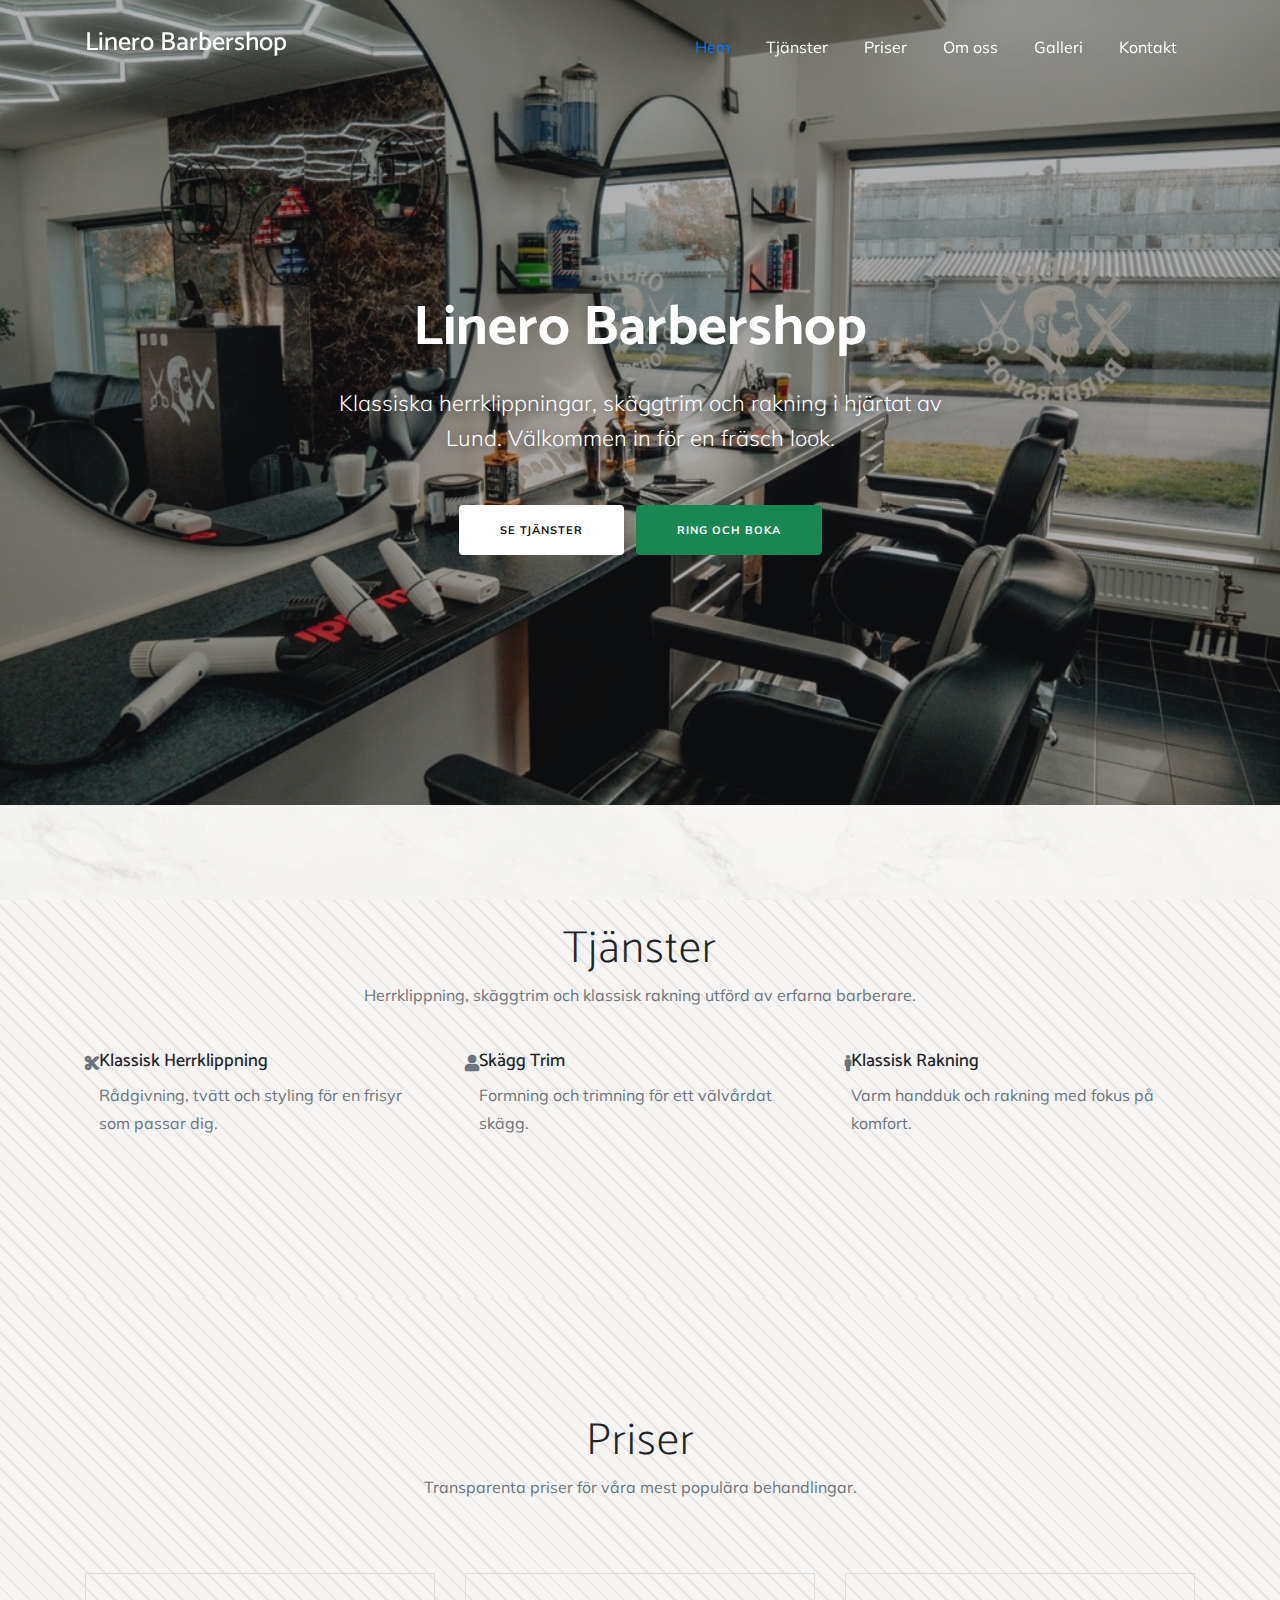
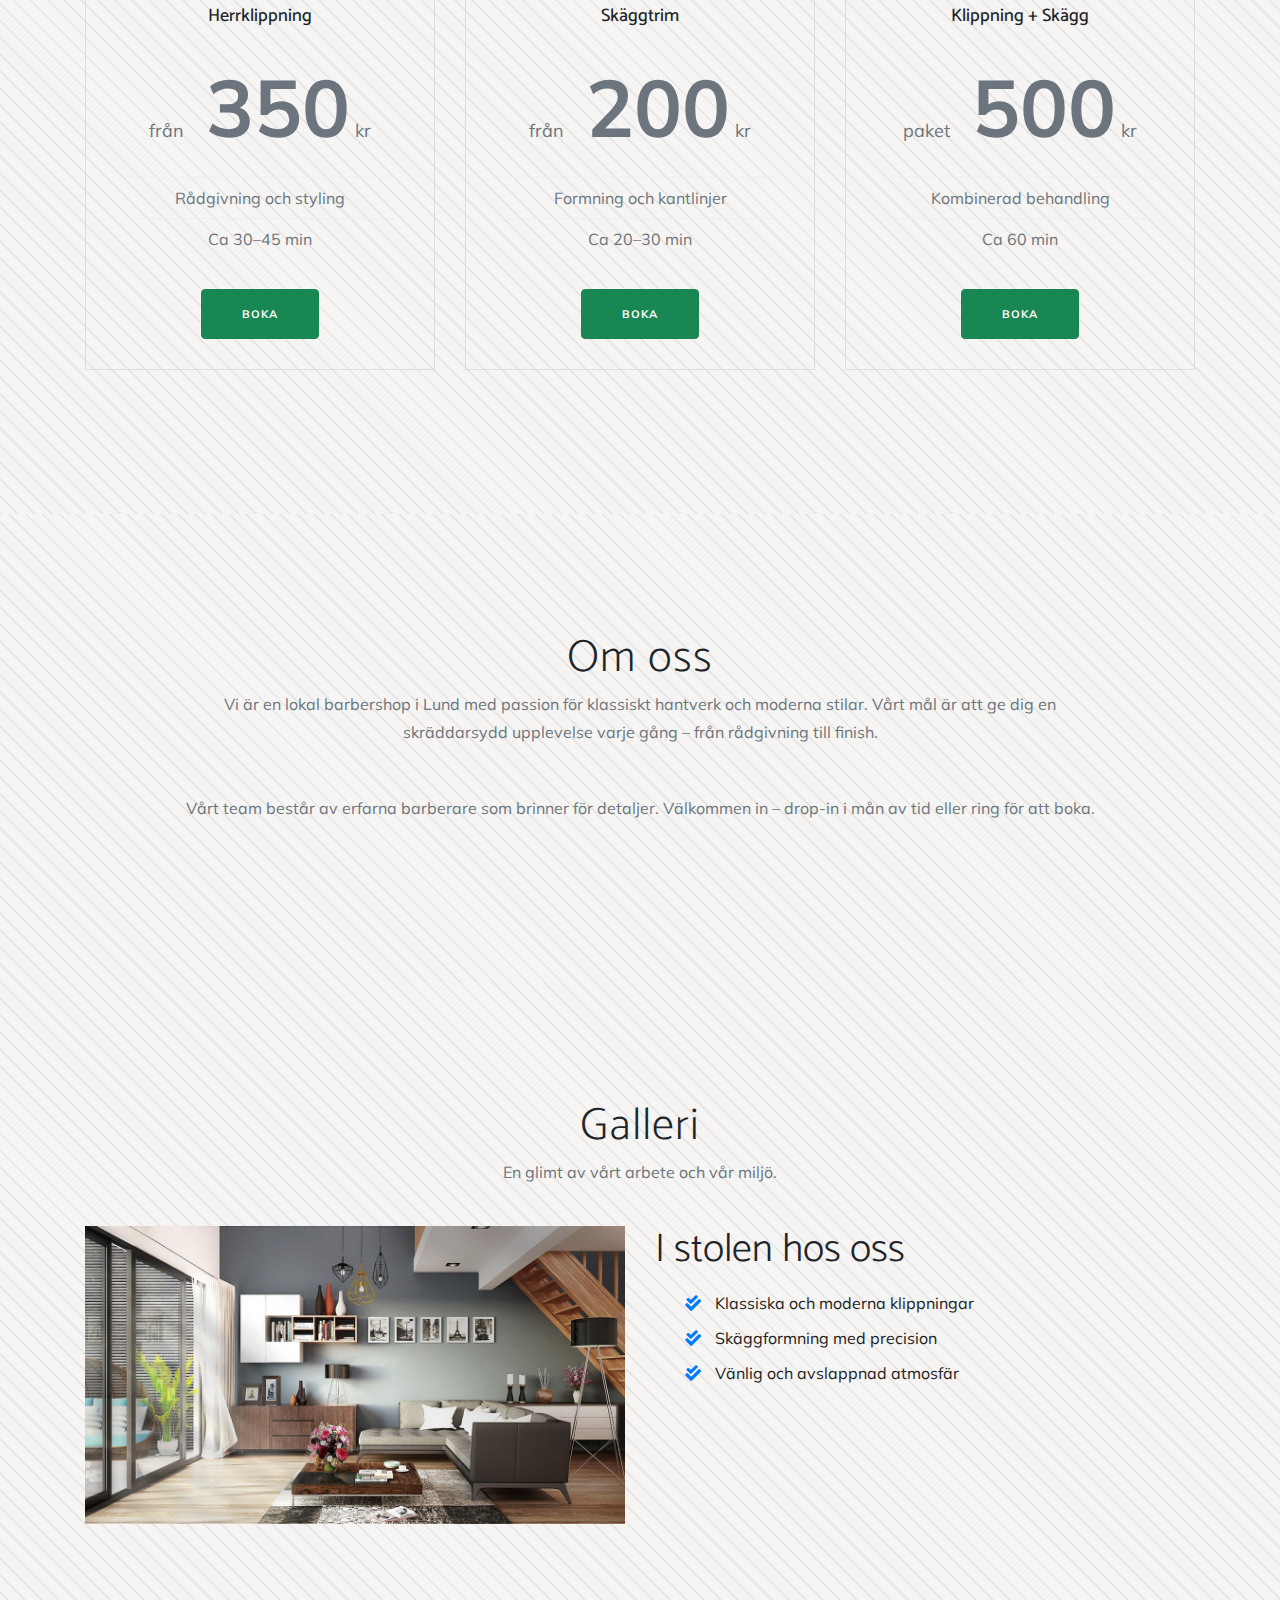
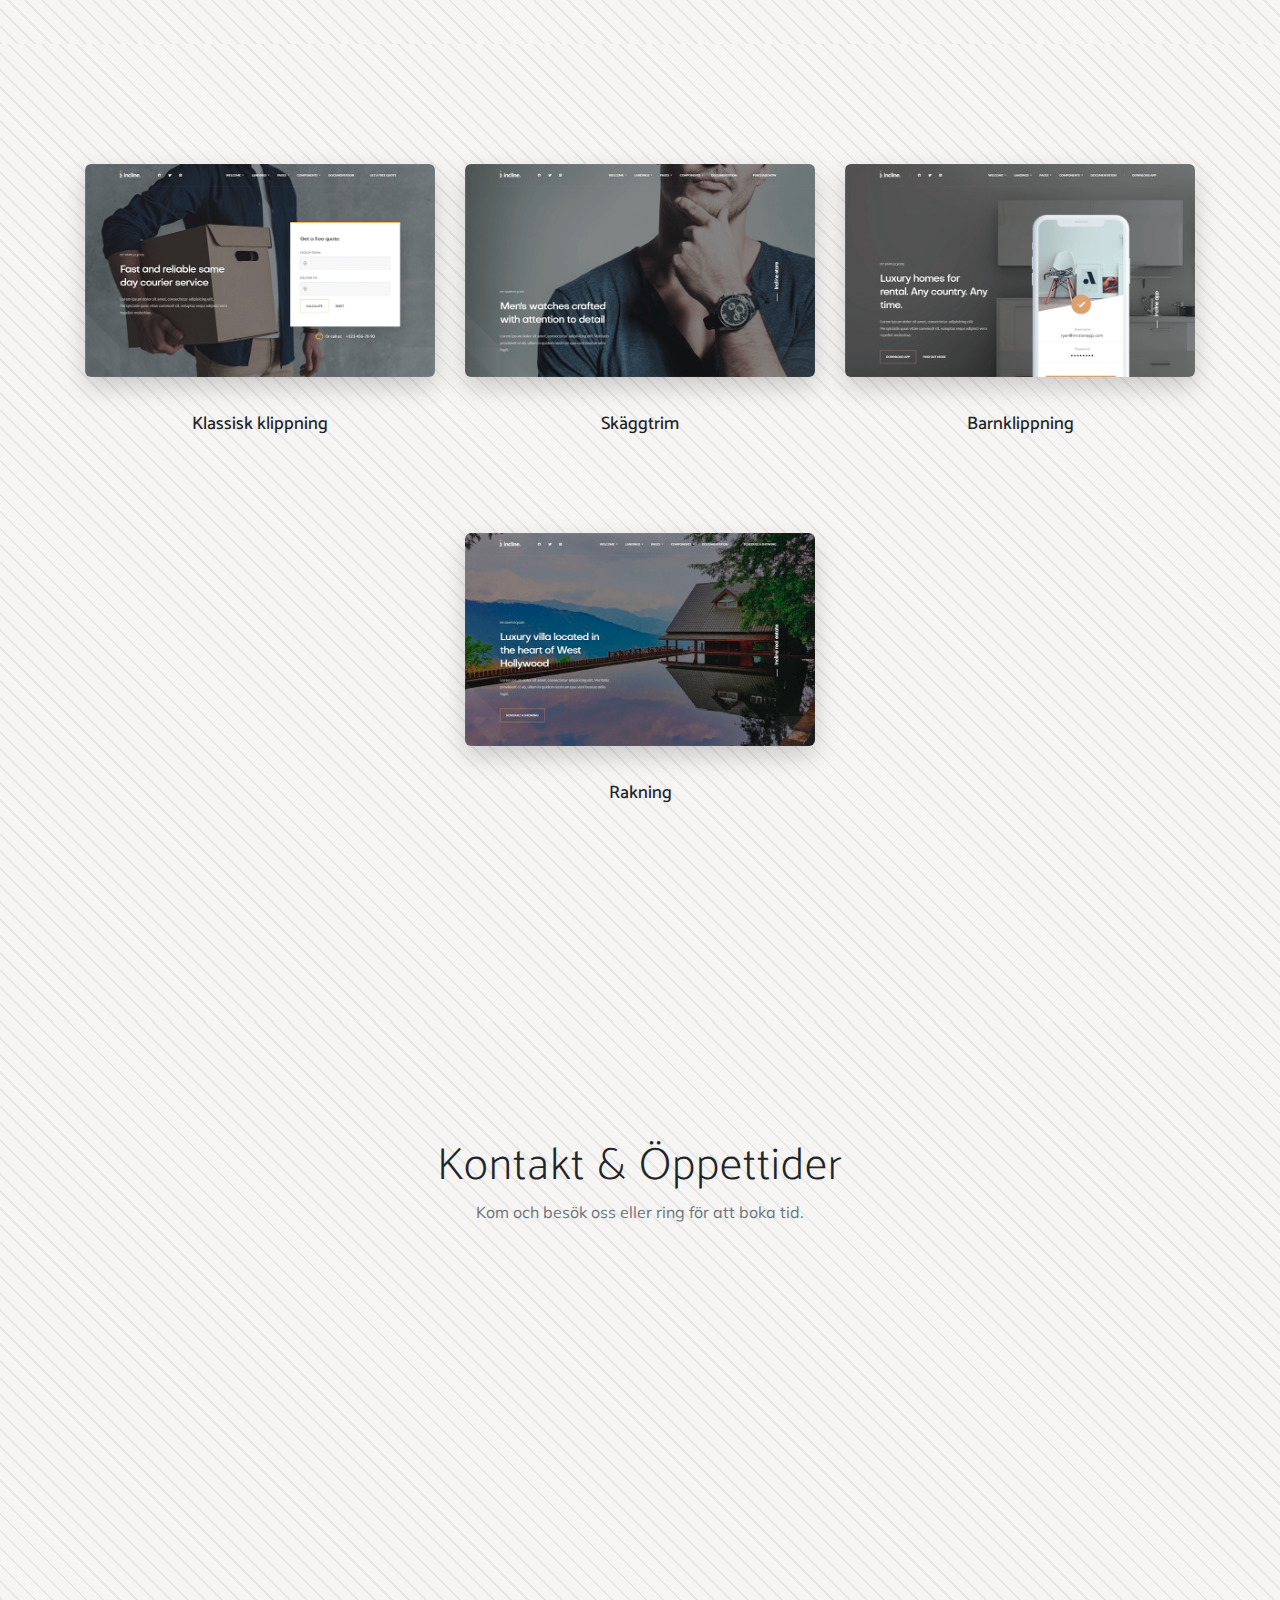
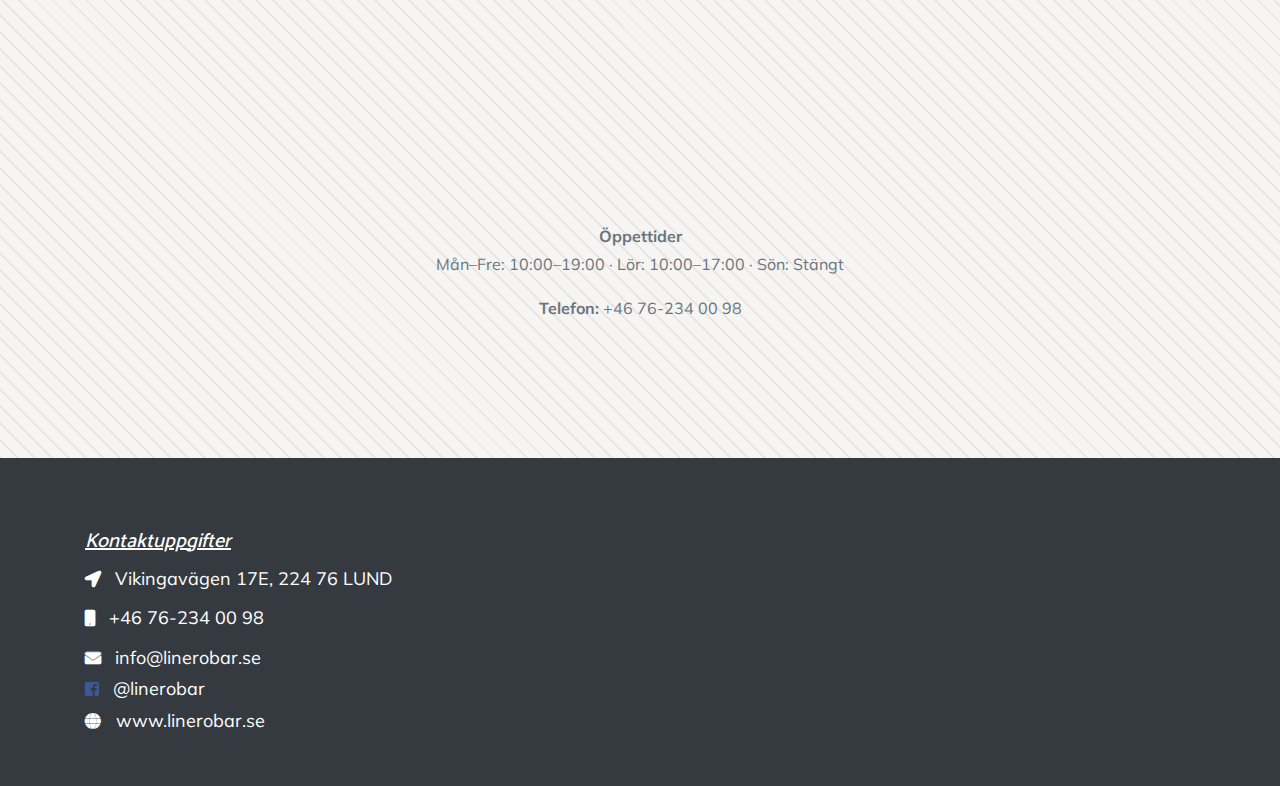
<file: 1-index.html>
<!doctype html>
<html lang="en">

<head>
    <!-- Required meta tags -->
    <meta charset="utf-8">
    <meta name="viewport" content="width=device-width, initial-scale=1, shrink-to-fit=no">

    <meta name="description" content="Linero Barbershop – Herrklippning, skäggtrim och rakning i Lund.">
    <meta name="author" content="Linero Barbershop">

    <!-- Fontawseom Icon CSS -->
    <link rel="stylesheet" href="assets/css/all.css">

    <!-- Theme CSS -->
    <link rel="stylesheet" href="assets/css/bootstrap.min.css">
    <link rel="stylesheet" href="assets/css/style.css?v=1">
    <link rel="stylesheet" href="assets/css/responsive.css">

    <title>Linero Barbershop</title>   
</head>

<body id="page-top" class="theme-marble">

    <!-- NAVBAR
    ================================================= -->
    <nav class="navbar navbar-expand-lg navbar-dark navbar-togglable  fixed-top " id="mainNav">
        <div class="container">

            <!-- Brand -->
            <a class="navbar-brand js-scroll-trigger" href="#page-top">
                <h2>Linero Barbershop</h2>
            </a>

            <!-- Toggler -->
            <button class="navbar-toggler" type="button" data-toggle="collapse" data-target="#navbarCollapse" aria-controls="navbarCollapse" aria-expanded="false" aria-label="Toggle navigation">
                <span class="navbar-toggler-icon-bar">
                    <i class="fa fa-bars"></i>
                </span>
            </button>

            <!-- Collapse -->
            <div class="collapse navbar-collapse" id="navbarCollapse">
                <!-- Links -->
                <ul class="navbar-nav ml-auto">
                    <li class="nav-item">
                        <a class="nav-link js-scroll-trigger" href="#page-top">
                            Hem
                        </a>
                    </li>
                    <li class="nav-item">
                        <a class="nav-link js-scroll-trigger" href="#tjanster">
                            Tjänster
                        </a>
                    </li>
                    <li class="nav-item">
                        <a class="nav-link js-scroll-trigger" href="#priser">
                            Priser
                        </a>
                    </li>
                    <li class="nav-item">
                        <a class="nav-link js-scroll-trigger" href="#om_oss">
                            Om oss
                        </a>
                    </li>
                    <li class="nav-item">
                        <a class="nav-link js-scroll-trigger" href="#galleri">
                            Galleri
                        </a>
                    </li>
                    <li class="nav-item ">
                        <a class="nav-link js-scroll-trigger" href="#kontakt">
                            Kontakt
                        </a>
                    </li>
                </ul>
            </div>
            <!-- / .navbar-collapse -->
        </div>
        <!-- / .container -->
    </nav>

    <!-- HERO
    ================================================== -->
    <section class="section section-top section-full">

        <!-- Cover -->
        <div class="bg-cover" style="background-image: url(assets/img/background.jpg);"></div>

        <!-- Overlay -->
        <div class="bg-overlay"></div>
        <!-- Content -->
        <div class="container">
            <div class="row justify-content-center align-items-center">
                <div class="col-md-10 col-lg-7 ">
                    <div class="banner-content">
                        <!-- Preheading -->
                        <!-- Heading -->
                        <h1 class="text-white text-center mb-4 display-4 font-weight-bold">
                            Linero Barbershop
                        </h1>

                        <!-- Subheading -->
                        <p class="lead text-white text-center mb-5">
                            Klassiska herrklippningar, skäggtrim och rakning i hjärtat av Lund. Välkommen in för en fräsch look.
                        </p>
                        <div class="text-center">
                            <a href="#tjanster" class="btn btn-white mr-2">Se tjänster</a>
                            <a href="tel:+46762340098" class="btn btn-primary">Ring och boka</a>
                        </div>
                    </div>
                </div>               
            </div>
            <!-- / .row -->
        </div>
        <!-- / .container -->
    </section>

    <!-- SECTIONS
    ================================================== -->
    <!-- PAGES
    ================================================== -->

    <!-- Tjänster
    ================================================== -->
    <section class="section" id="tjanster">
        <div class="container">
            <div class="row justify-content-center mb-4">
                <div class="col-md-10 text-center">
                    <h2 class="lg-title mb-2">Tjänster</h2>
                    <p>Herrklippning, skäggtrim och klassisk rakning utförd av erfarna barberare.</p>
                </div>
            </div>
            <div class="row">
                <div class="col-lg-4 col-sm-6 col-md-6 mb-4">
                    <div class="stöd_oss-block d-flex">
                        <div class="stöd_oss-icon">
                            <i class="fa fa-cut" aria-hidden="true"></i>
                        </div>
                        <div class="stöd_oss-content">
                            <h4><span>Klassisk</span> Herrklippning</h4>
                            <p>Rådgivning, tvätt och styling för en frisyr som passar dig.</p>
                        </div>
                    </div>
                </div>
                <div class="col-lg-4 col-sm-6 col-md-6 mb-4">
                    <div class="stöd_oss-block d-flex">
                        <div class="stöd_oss-icon">
                            <i class="fa fa-user" aria-hidden="true"></i>
                        </div>
                        <div class="stöd_oss-content">
                            <h4><span>Skägg</span> Trim</h4>
                            <p>Formning och trimning för ett välvårdat skägg.</p>
                        </div>
                    </div>
                </div>
                <div class="col-lg-4 col-sm-6 col-md-6 mb-4">
                    <div class="stöd_oss-block d-flex">
                        <div class="stöd_oss-icon">
                            <i class="fa fa-male" aria-hidden="true"></i>
                        </div>
                        <div class="stöd_oss-content">
                            <h4><span>Klassisk</span> Rakning</h4>
                            <p>Varm handduk och rakning med fokus på komfort.</p>
                        </div>
                    </div>
                </div>
            </div>
        </div>
    </section>

    <!-- Priser
    ================================================== -->
    <section class="section" id="priser">
        <div class="container">
            <div class="row justify-content-center mb-4">
                <div class="col-md-8 col-lg-7 text-center">
                    <h2 class="lg-title mb-2">Priser</h2>
                    <p class="mb-5">Transparenta priser för våra mest populära behandlingar.</p>
                </div>
            </div>
            <div class="row">
                <div class="col-lg-4 col-md-6 col-sm-6 mb-4">
                    <div class="pricing-block">
                        <h4>Herrklippning</h4>
                        <div class="price"><small>från</small> 350<small> kr</small></div>
                        <ul class="list-unstyled">
                            <li>Rådgivning och styling</li>
                            <li>Ca 30–45 min</li>
                        </ul>
                        <a href="tel:+46762340098" class="btn btn-primary">Boka</a>
                    </div>
                </div>
                <div class="col-lg-4 col-md-6 col-sm-6 mb-4">
                    <div class="pricing-block">
                        <h4>Skäggtrim</h4>
                        <div class="price"><small>från</small> 200<small> kr</small></div>
                        <ul class="list-unstyled">
                            <li>Formning och kantlinjer</li>
                            <li>Ca 20–30 min</li>
                        </ul>
                        <a href="tel:+46762340098" class="btn btn-primary">Boka</a>
                    </div>
                </div>
                <div class="col-lg-4 col-md-6 col-sm-6 mb-4">
                    <div class="pricing-block">
                        <h4>Klippning + Skägg</h4>
                        <div class="price"><small>paket</small> 500<small> kr</small></div>
                        <ul class="list-unstyled">
                            <li>Kombinerad behandling</li>
                            <li>Ca 60 min</li>
                        </ul>
                        <a href="tel:+46762340098" class="btn btn-primary">Boka</a>
                    </div>
                </div>
            </div>
        </div>
    </section>
    
    <!-- Om_oss
    ================================================== -->
    <section class="section" id="om_oss">
        <div class="container">
            <div class="row justify-content-center mb-4">
                <div class="col-md-10 text-center">

                    <!-- Heading -->
                    <h2 class="lg-title mb-2">
                        Om oss
                    </h2>

                    <!-- Subheading -->
                    <p class="mb-5 ">
                        Vi är en lokal barbershop i Lund med passion för klassiskt hantverk och moderna stilar. Vårt mål är att ge dig en skräddarsydd upplevelse varje gång – från rådgivning till finish.
                    </p>
                    <p>
                        Vårt team består av erfarna barberare som brinner för detaljer. Välkommen in – drop-in i mån av tid eller ring för att boka.
                    </p>
                </div>
            </div>
            <!-- / .row -->
        </div>
        <!-- / .container -->
    </section>


    <!-- Galleri
    ================================================== -->
    <section class="section bg-light" id="galleri">
        <div class="container">
            <div class="row justify-content-center mb-4">
                <div class="col-md-10 text-center">
                    <h2 class="lg-title mb-2">Galleri</h2>
                    <p>En glimt av vårt arbete och vår miljö.</p>
                </div>
            </div>
            <div class="row ">
                <div class="col-lg-6">
                    <div class="aktiviteter-img">
                        <img src="assets/img/40.jpg" alt="" class="img-fluid">
                    </div>
                </div>

                <div class="col-lg-6 ">
                    <div class="aktiviteter-content">
                        <h2 class="display-5">
                            I stolen hos oss
                        </h2>
                        <ul class="list-unstyled skill-list ">
                            <li>Klassiska och moderna klippningar</li>
                            <li>Skäggformning med precision</li>
                            <li>Vänlig och avslappnad atmosfär</li>
                        </ul>
                    </div>
                </div>
            </div>
        </div>
    </section>

    <!-- Galleri Grid
    ================================================== -->
    <section class="section bg-light" id="portfolio">
        <div class="container">
            <div class="row justify-content-center">
                <div class="col-lg-4 col-md-6 col-sm-6 mb-5">
                    <div class="portfolio-block">
                        <img src="assets/img/portfolio/43.png" width="350" alt="portfolio">

                        <div class="portfolio-content">
                            <h4>Klassisk klippning</h4>
                        </div>
                        <div class="overlay-content"></div>
                    </div>
                </div>
                <div class="col-lg-4 col-md-6 col-sm-6 mb-5">
                    <div class="portfolio-block">
                        <img src="assets/img/portfolio/44.png" width="350" alt="portfolio">

                        <div class="portfolio-content">
                            <h4>Skäggtrim</h4>
                        </div>
                        <div class="overlay-content"></div>
                    </div>
                </div>
                <div class="col-lg-4 col-md-6 col-sm-6 mb-5">
                    <div class="portfolio-block">
                        <img src="assets/img/portfolio/45.png" width="350" alt="portfolio">

                        <div class="portfolio-content">
                            <h4>Barnklippning</h4>
                        </div>
                        <div class="overlay-content"></div>
                    </div>
                </div>
                <div class="col-lg-4 col-md-6 col-sm-6 mb-5">
                    <div class="portfolio-block">
                        <img src="assets/img/portfolio/46.png" width="350" alt="portfolio">

                        <div class="portfolio-content">
                            <h4>Rakning</h4>
                        </div>
                        <div class="overlay-content"></div>
                    </div>
                </div>
            </div>
        </div>
    </section>

    <!-- Kontakt
    ================================================== -->
    <section class="section bg-light" id="kontakt">
        <div class="container">
            <div class="row justify-content-center mb-4">
                <div class="col-md-8 col-lg-8 text-center">

                    <!-- Heading -->
                    <h2 class="lg-title mb-2">
                        Kontakt & Öppettider
                    </h2>

                    <!-- Subheading -->
                    <p class="mb-5">
                        Kom och besök oss eller ring för att boka tid.
                    </p>

                </div>
            </div>
            <!-- / .row -->


            <div class="row justify-content-center">
                <div class="col-lg-12">
                    <!--Google map-->
                    <div id="map-container-google-1" class="z-depth-1-half map-container" style="height: 500px">
                        <iframe src="https://maps.google.com/maps?q=Vikingavägen 17E, 224 76 Lund, Sweden&t=k&z=15&ie=UTF8&iwloc=&output=embed" frameborder="0"
                            style="border:0" allowfullscreen width="100%" height="450"></iframe>
                    </div>
                    <!--Google Maps-->
                </div>
            </div>
            <div class="row justify-content-center mt-4">
                <div class="col-md-8 text-center">
                    <p><strong>Öppettider</strong><br>Mån–Fre: 10:00–19:00 · Lör: 10:00–17:00 · Sön: Stängt</p>
                    <p><strong>Telefon:</strong> <a href="tel:+46762340098">+46 76-234 00 98</a></p>
                </div>
            </div>
        </div>
    </section>


    <!-- FOOTER
    ================================================== -->
    <footer class="top-padding bg-dark">
        <!--Content -->
        <div class="container">
            <div class="row align-self-center">
                <div class="col-lg-12 col-md-12 col-lg-12">
                    
                    <h3 style="font-size:20px;color:white;" ><u><i>Kontaktuppgifter</i></u></h3>

                    <div class="footer-widget">
                        <!-- Brand -->

                            <!-- Links -->
                            <ul class="footer-link list-unstyled ml-0 justify-content-end">
                                <li>
                                    <i class="fa fa-location-arrow"></i> 
                                    <span>
                                        <a style="font-size:18px;color:white;" href = "https://goo.gl/maps/VWAk9iF7LxUTvWi59" target="_blank">Vikingavägen 17E, 224 76 LUND</a>
                                        </span>
                                </li>
                                <li>
                                    <i class="fa fa-mobile"></i> <span><a  style="font-size:18px;" href="tel:+46762340098">+46 76-234 00 98</a></span>
                                </li>
                                <li>
                                    <i class="fa fa-envelope" aria-hidden="true"></i>
                                    <span>
                                        <a style="font-size:18px;" href = "mailto: info@linerobar.se" target="_blank">info@linerobar.se</a>
                                    </span>
                                </li>
                                <i class="fab fa-facebook-square" style="color:#3b5998"></i>
                                    <span>
                                         <a style="font-size:18px;color:white;" href="#" target="_blank">@linerobar</a style="font-size:18px;">  
                                    </span>
                                <li>
                                    <i class="fa fa-globe"></i><span style="font-size:18px;"> www.linerobar.se</span>
                                </li>
                            </ul>
                        </div>
                    </div>
                </div>
            </div>
            <!-- / .row -->
        </div>
        <!-- / .container -->
    </footer>

    <!-- JAVASCRIPT
    ================================================== -->
    <!-- Global JS -->
    <script src="assets/libs/jquery/jquery.min.js"></script>
    <script src="assets/libs/bootstrap/bootstrap.bundle.min.js"></script>

    <!-- Plugin JavaScript -->
    <script src="assets/js/jquery.easing.min.js"></script>
    <script src="assets/js/ajax-contact.js"></script>

    <!-- Theme JS -->
    <script src="assets/js/theme.js"></script>

    
</body>
</html>
</file>
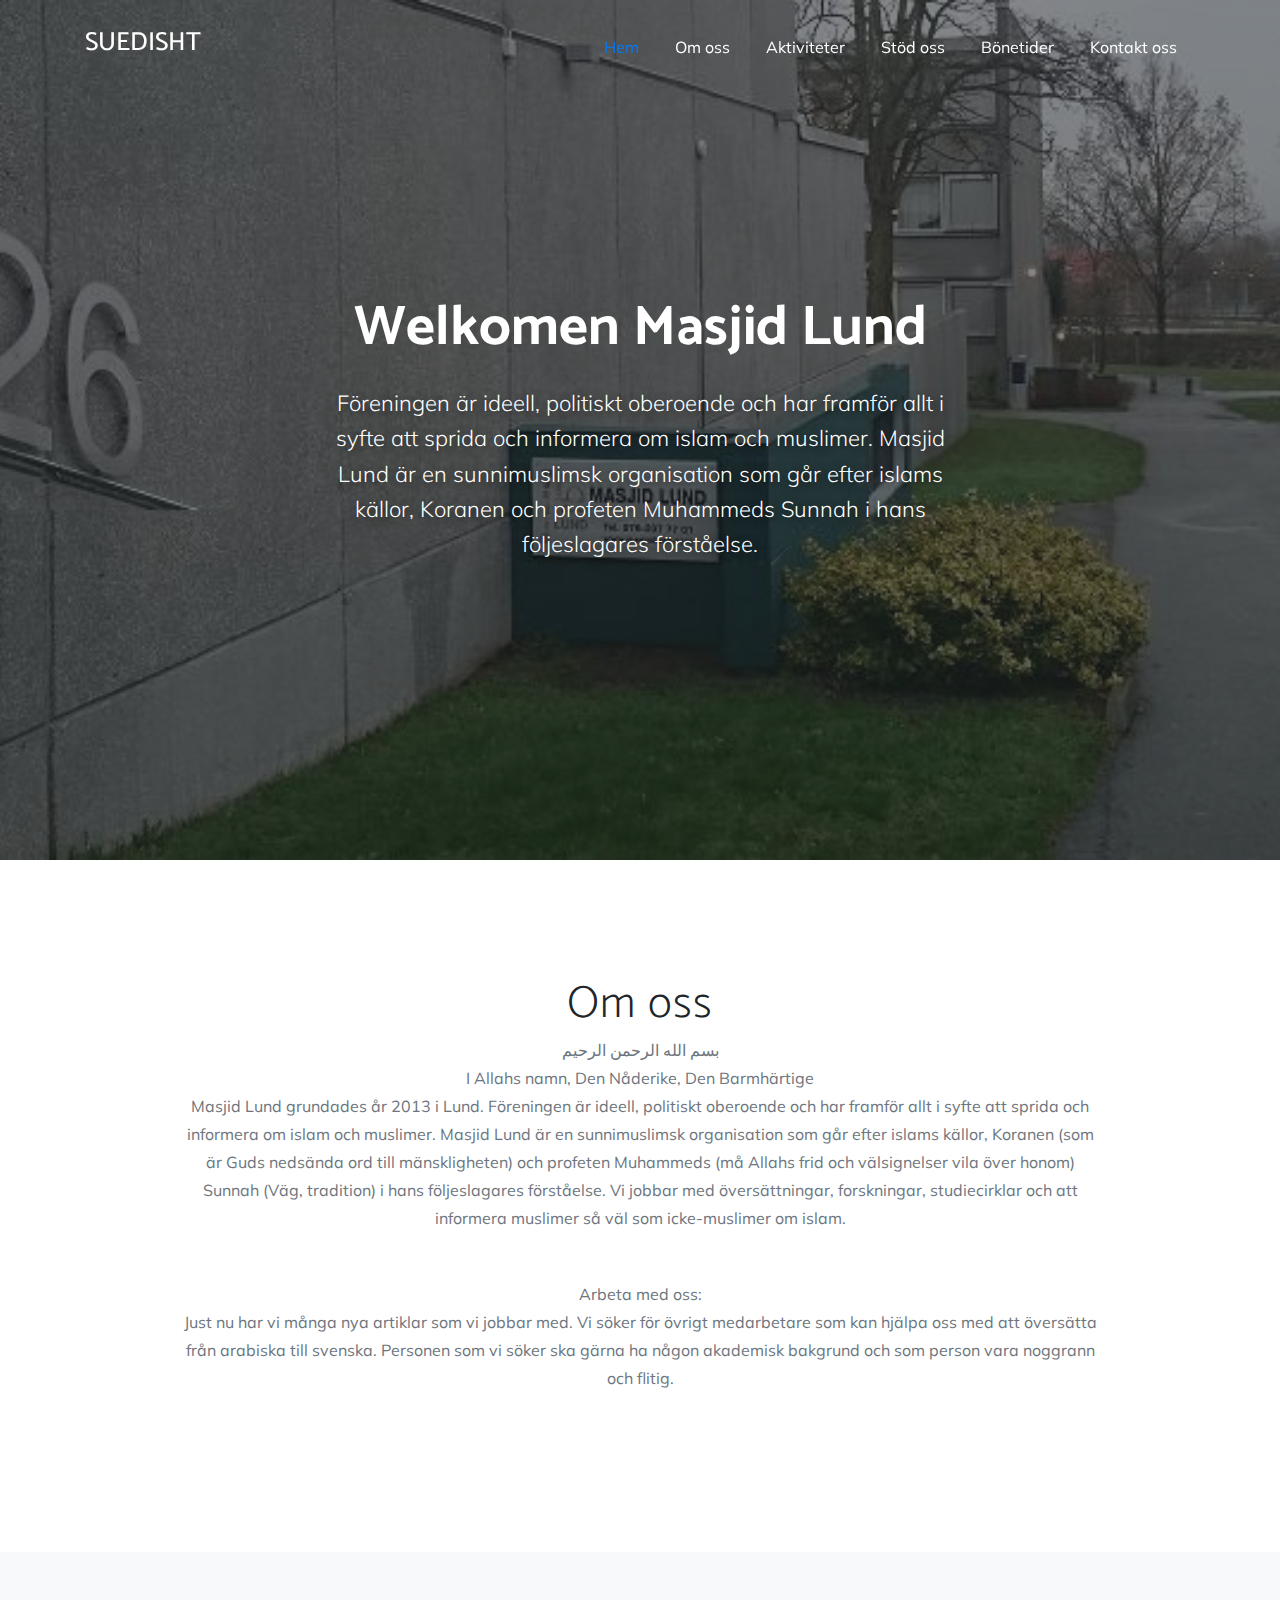
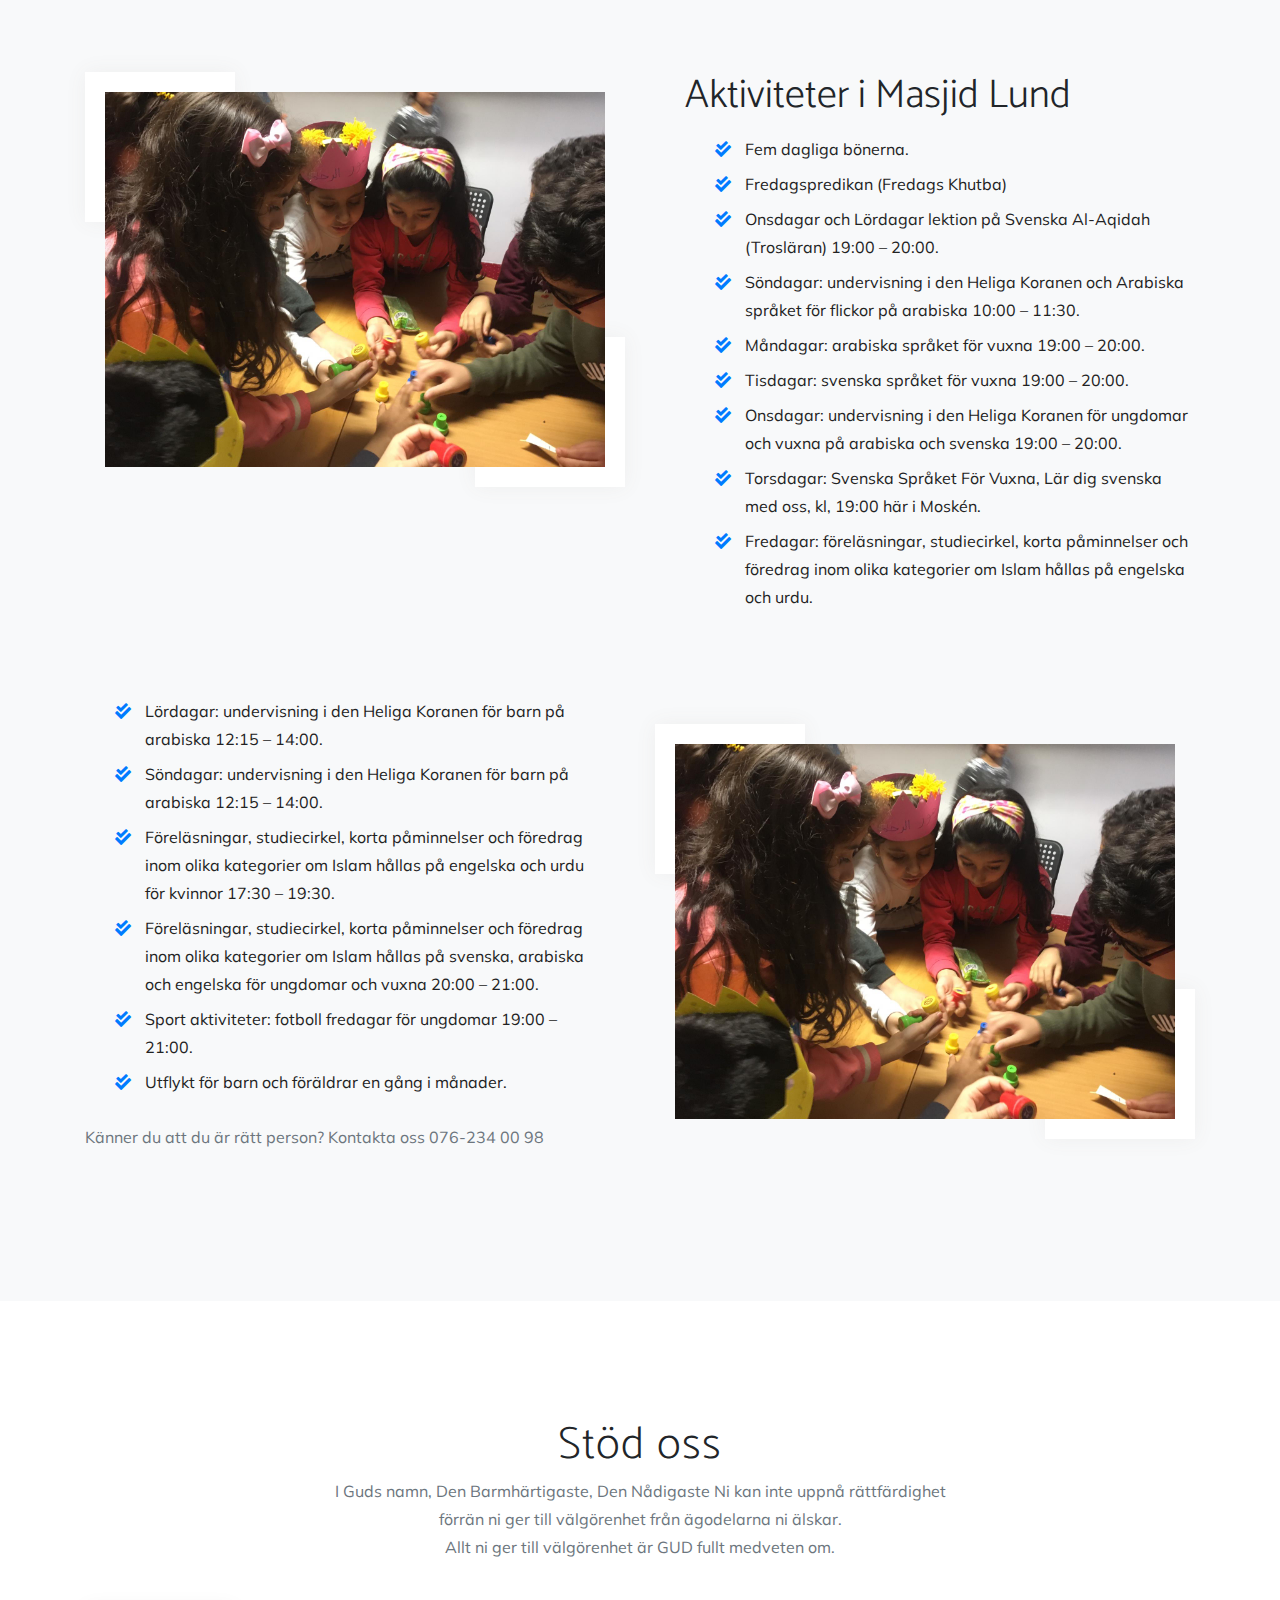
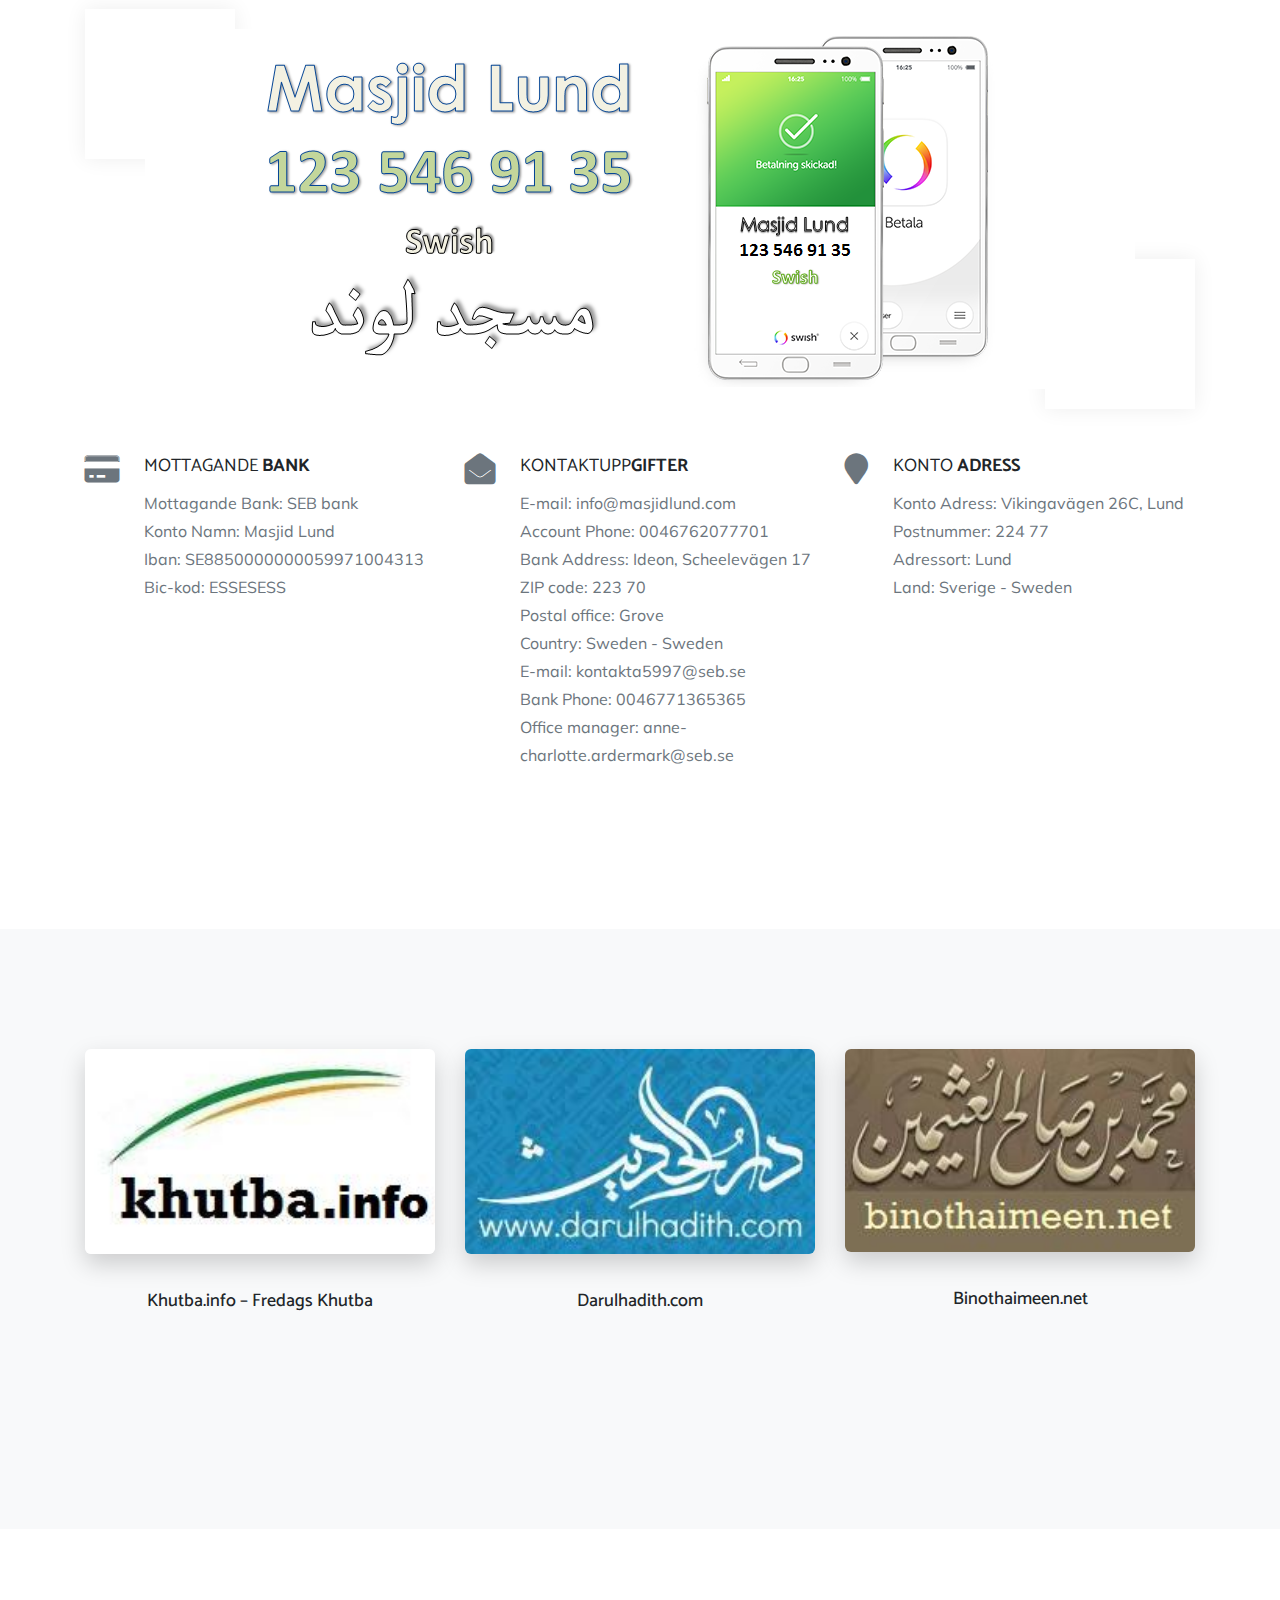
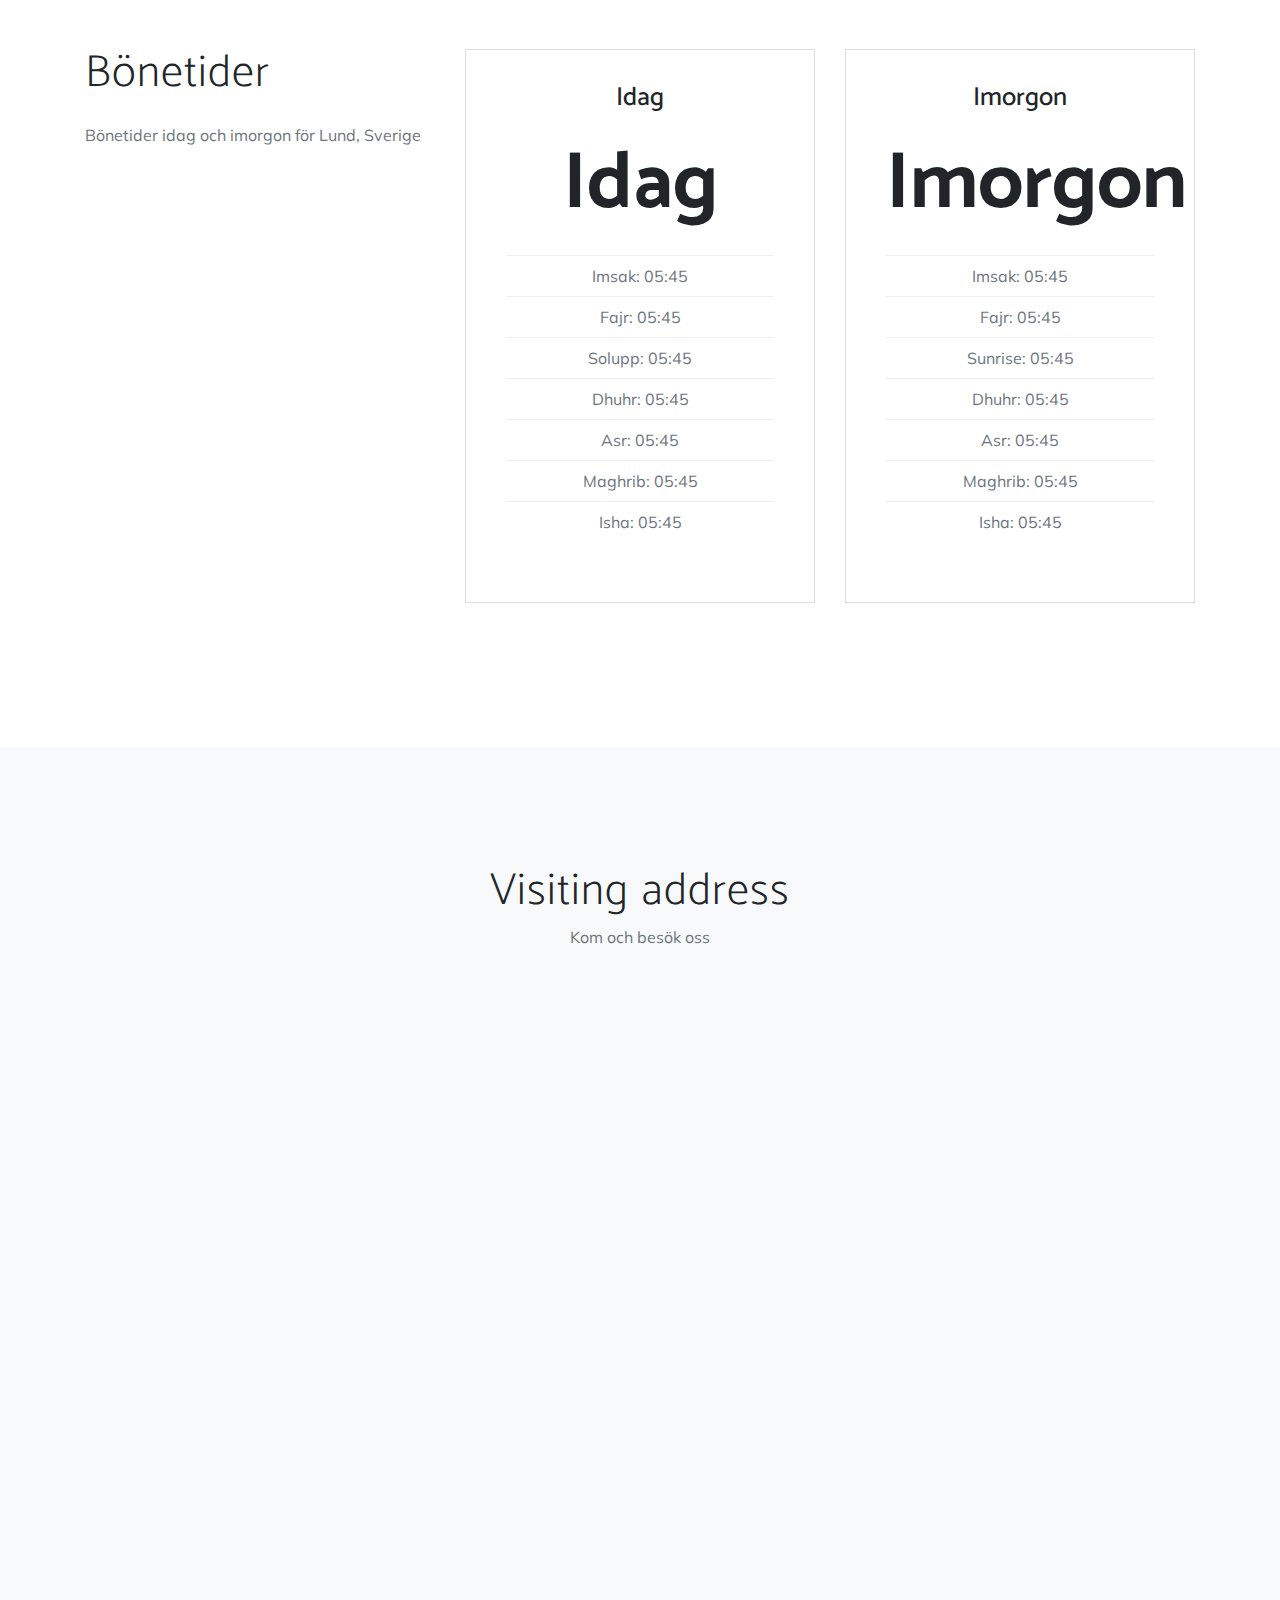
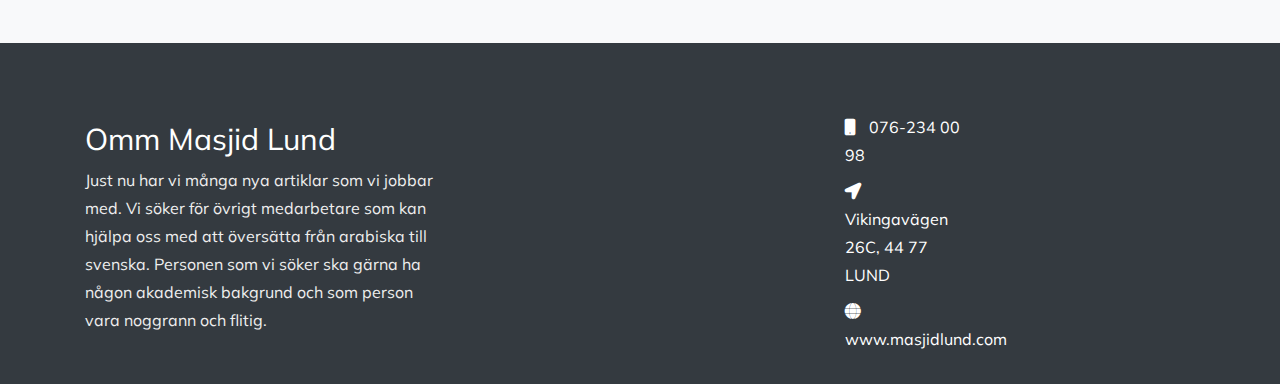
<file: sv.html>
<!doctype html>
<html lang="sv">

<head>
    <!-- Required meta tags -->
    <meta charset="utf-8">
    <meta name="viewport" content="width=device-width, initial-scale=1, shrink-to-fit=no">

    <meta name="description" content="Coral - Onepage portfolio Template">
    <meta name="author" content="esrat">

    <!-- Fontawseom Icon CSS -->
    <link rel="stylesheet" href="assets/css/all.css">

    <!-- Theme CSS -->
    <link rel="stylesheet" href="assets/css/bootstrap.min.css">
    <link rel="stylesheet" href="assets/css/style.css">
    <link rel="stylesheet" href="assets/css/responsive.css">

    <title>Masjid Lund</title>
</head>

<body id="page-top">

    <!-- NAVBAR
    ================================================= -->
    <nav class="navbar navbar-expand-lg navbar-dark navbar-togglable  fixed-top " id="mainNav">
        <div class="container">

            <!-- Brand -->
            <a class="navbar-brand js-scroll-trigger" href="#page-top">
                <h2>SUEDISHT</h2>
            </a>

            <!-- Toggler -->
            <button class="navbar-toggler" type="button" data-toggle="collapse" data-target="#navbarCollapse" aria-controls="navbarCollapse" aria-expanded="false" aria-label="Toggle navigation">
                <span class="navbar-toggler-icon-bar">
                    <i class="fa fa-bars"></i>
                </span>
            </button>

            <!-- Collapse -->
            <div class="collapse navbar-collapse" id="navbarCollapse">
                <!-- Links -->
                <ul class="navbar-nav ml-auto">
                    <li class="nav-item">
                        <a class="nav-link js-scroll-trigger" href="#page-top">
                            Hem
                        </a>
                    </li>
                    <li class="nav-item">
                        <a class="nav-link js-scroll-trigger" href="#feature">
                            Om oss
                        </a>
                    </li>
                    <li class="nav-item">
                        <a class="nav-link js-scroll-trigger" href="#about">
                            Aktiviteter
                        </a>
                    </li>
                    <li class="nav-item">
                        <a class="nav-link js-scroll-trigger" href="#service">
                            Stöd oss
                        </a>
                    </li>
                    <li class="nav-item">
                        <a class="nav-link js-scroll-trigger" href="#pricing">
                            Bönetider
                        </a>
                    </li>
                    <li class="nav-item ">
                        <a class="nav-link js-scroll-trigger" href="#contact">
                            Kontakt oss
                        </a>
                    </li>
                </ul>
            </div>
            <!-- / .navbar-collapse -->
        </div>
        <!-- / .container -->
    </nav>

    <!-- HERO
    ================================================== -->
    <section class="section section-top section-full">

        <!-- Cover -->
        <div class="bg-cover" style="background-image: url(assets/img/2.png);"></div>

        <!-- Overlay -->
        <div class="bg-overlay"></div>
        <!-- Content -->
        <div class="container">
            <div class="row justify-content-center align-items-center">
                <div class="col-md-10 col-lg-7 ">
                    <div class="banner-content">
                        <!-- Preheading -->


                        <!-- Heading -->
                        <h1 class="text-white text-center mb-4 display-4 font-weight-bold">
                            Welkomen Masjid Lund
                        </h1>

                        <!-- Subheading -->
                        <p class="lead text-white text-center mb-5">
                            Föreningen är ideell, politiskt oberoende och har framför allt i syfte att sprida och informera om islam och muslimer. Masjid Lund är en sunnimuslimsk organisation som går efter islams källor, Koranen och profeten Muhammeds Sunnah i hans följeslagares förståelse.
                        </p>

                    </div>
                </div>
            </div>
            <!-- / .row -->
        </div>
        <!-- / .container -->
    </section>

    <!-- SECTIONS
    ================================================== -->
    <!-- PAGES
    ================================================== -->

    <!-- FEATURES
    ================================================== -->
    <section class="section" id="feature">
        <div class="container">
            <div class="row justify-content-center mb-4">
                <div class="col-md-10 text-center">

                    <!-- Heading -->
                    <h2 class="lg-title mb-2">
                        Om oss
                    </h2>

                    <!-- Subheading -->
                    <p class="mb-5 ">
                        بسم الله الرحمن الرحيم
                        <br>
                        I Allahs namn, Den Nåderike, Den Barmhärtige
                        <br>
                        Masjid Lund grundades år 2013 i Lund. Föreningen är ideell, politiskt oberoende och har framför allt i syfte att sprida och informera om islam och muslimer. Masjid Lund är en sunnimuslimsk organisation som går efter islams källor, Koranen (som är Guds nedsända ord till mänskligheten) och profeten Muhammeds (må Allahs frid och välsignelser vila över honom) Sunnah (Väg, tradition) i hans följeslagares förståelse. Vi jobbar med översättningar, forskningar, studiecirklar och att informera muslimer så väl som icke-muslimer om islam.
                    </p>
                    <p>
                        Arbeta med oss:
                        <br>
                        Just nu har vi många nya artiklar som vi jobbar med. Vi söker för övrigt medarbetare som kan hjälpa oss med att översätta från arabiska till svenska. Personen som vi söker ska gärna ha någon akademisk bakgrund och som person vara noggrann och flitig.
                    </p>
                </div>
            </div>
            <!-- / .row -->

           <!--  <div class="row justy-content-center">
                <div class="col-lg-3 col-md-6">
                    <div class="text-center feature-block">
                        <div class="feature-icon-block mb-4">
                            <i class="fa fa-gem"></i>
                        </div>
                        <h4 class="mb-3 ">Modern Design</h4>
                        <p>Our team are experts in matching you with the right provider.</p>
                    </div>
                </div>

                <div class="col-lg-3 col-md-6">
                    <div class="text-center feature-block">
                        <div class="feature-icon-block mb-4">
                            <i class="fa fa-anchor"></i>
                        </div>
                        <h4 class="mb-3">Recognised for excellence</h4>
                        <p>We've been awarded for our high rate of customer satisfaction.</p>
                    </div>
                </div>

                <div class="col-lg-3 col-md-6">
                    <div class="text-center feature-block">
                        <div class="feature-icon-block mb-4">
                            <i class="fa fa-clock"></i>
                        </div>
                        <h4 class="mb-3">Delivery On Time </h4>
                        <p>We only compare market leaders with a reputation for quality.</p>
                    </div>
                </div>

                <div class="col-lg-3 col-md-6">
                    <div class="text-center feature-block">
                        <div class="feature-icon-block mb-4">
                            <i class="fa fa-dice"></i>
                        </div>
                        <h4 class="mb-3">Premium Support</h4>
                        <p>We only compare market leaders with a reputation for service.</p>
                    </div>
                </div>
            </div> -->
        </div>
        <!-- / .container -->
    </section>


    <!-- ABOUT
    ================================================== -->
    <section class="section bg-light" id="about">
        <div class="container">
            <div class="row ">
                <div class="col-lg-6">
                    <div class="about-img">
                        <img src="assets/img/activities.jpg" alt="" class="img-fluid">
                    </div>
                </div>

                <div class="col-lg-6 ">
                    <div class="about-content">
                        <h2 class="display-5">
                            Aktiviteter i Masjid Lund
                        </h2>
                        <ul class="list-unstyled skill-list ">
                            <li>Fem dagliga b&ouml;nerna.</li>
                            <li>Fredagspredikan (Fredags Khutba)</li>
                            <li>Onsdagar och L&ouml;rdagar lektion p&aring; Svenska Al-Aqidah (Trosl&auml;ran) 19:00 &ndash; 20:00.</li>
                            <li>S&ouml;ndagar: undervisning i den Heliga Koranen och Arabiska spr&aring;ket f&ouml;r flickor p&aring; arabiska 10:00 &ndash; 11:30.</li>
                            <li>M&aring;ndagar: arabiska spr&aring;ket f&ouml;r vuxna 19:00 &ndash; 20:00.</li>
                            <li>Tisdagar: svenska spr&aring;ket f&ouml;r vuxna 19:00 &ndash; 20:00.</li>
                            <li>Onsdagar: undervisning i den Heliga Koranen f&ouml;r ungdomar och vuxna p&aring; arabiska och svenska 19:00 &ndash; 20:00.</li>
                            <li>Torsdagar: Svenska Spr&aring;ket F&ouml;r Vuxna, L&auml;r dig svenska med oss, kl, 19:00 h&auml;r i Mosk&eacute;n.</li>
                            <li>Fredagar: f&ouml;rel&auml;sningar, studiecirkel, korta p&aring;minnelser och f&ouml;redrag inom olika kategorier om Islam h&aring;llas p&aring; engelska och urdu.</li>                            
                        </ul>
                    </div>
                </div>
            </div>
        </div>

        <div class="container">
            <div class="row mt-5 align-items-center ">
                <div class="col-lg-6 col-md-6">
                    <div class="about-content-2 ">
                        <ul class="list-unstyled skill-list ">
                            <li>L&ouml;rdagar: undervisning i den Heliga Koranen f&ouml;r barn p&aring; arabiska 12:15 &ndash; 14:00.</li>
                            <li>S&ouml;ndagar: undervisning i den Heliga Koranen f&ouml;r barn p&aring; arabiska 12:15 &ndash; 14:00.</li>
                            <li>F&ouml;rel&auml;sningar, studiecirkel, korta p&aring;minnelser och f&ouml;redrag inom olika kategorier om Islam h&aring;llas p&aring; engelska och urdu f&ouml;r kvinnor 17:30 &ndash; 19:30.</li>
                            <li>F&ouml;rel&auml;sningar, studiecirkel, korta p&aring;minnelser och f&ouml;redrag inom olika kategorier om Islam h&aring;llas p&aring; svenska, arabiska och engelska f&ouml;r ungdomar och vuxna 20:00 &ndash; 21:00.</li>
                            <li>Sport aktiviteter: fotboll fredagar f&ouml;r ungdomar 19:00 &ndash; 21:00.</li>
                            <li>Utflykt f&ouml;r barn och f&ouml;r&auml;ldrar en g&aring;ng i m&aring;nader.</li>
                        </ul>
                        <p>
                            Känner du att du är rätt person? Kontakta oss 076-234 00 98
                        </p>
                    </div>
                </div>

                <div class="col-lg-6 col-md-6">
                    <div class="about-img">
                        <img src="assets/img/activities.jpg" alt="" class="img-fluid">
                    </div>
                </div>
            </div>
        </div>
    </section>



    <!-- SERVICES
    ================================================== -->
    <section class="section" id="service">
        <!-- Content -->
        <div class="container">
            <div class="row justify-content-center mb-4">
                <div class="col-md-8 col-lg-7 text-center">

                    <!-- Heading -->
                    <h2 class="lg-title mb-2">
                        Stöd oss
                    </h2>

                    <!-- Subheading -->
                    <p class="mb-5">
                        I Guds namn, Den Barmhärtigaste, Den Nådigaste Ni kan inte uppnå rättfärdighet förrän ni ger till välgörenhet från ägodelarna ni älskar. 
                        <br>
                        Allt ni ger till välgörenhet är GUD fullt medveten om.
                    </p>
                </div>
                <div class="col-lg-12 col-md-12 text-center">
                    <div class="about-img">
                        <img src="assets/img/1.png" alt="" class="img-fluid">
                    </div>
                </div>
            </div>
            <!-- / .row -->


            <div class="row">
                <div class="col-lg-4 col-sm-6 col-md-6 mb-4">
                    <div class="service-block d-flex">
                        <div class="service-icon">
                            <i class="fa fa-credit-card" aria-hidden="true"></i>
                        </div>
                        <div class="service-content">
                            <h4><span>Mottagande</span> Bank</h4>
                            <p>
                                Mottagande Bank:
                                SEB bank
                                <br>
                                Konto Namn:
                                Masjid Lund
                                <br>
                                Iban:
                                SE8850000000059971004313
                                <br>
                                Bic-kod:
                                ESSESESS
                            </p>
                        </div>
                    </div>
                </div>
                <div class="col-lg-4 col-sm-6 col-md-6 mb-4">
                        <div class="service-block d-flex">
                            <div class="service-icon">
                                <i class="fa fa-envelope-open" aria-hidden="true"></i>
                            </div>
                            <div class="service-content">
                                <h4><span>Kontaktupp</span>gifter</h4>
                                <p>
                                    E-mail:
                                    info@masjidlund.com
                                    <br>
                                    Account Phone:
                                    0046762077701
                                    <br>
                                    Bank Address:
                                    Ideon, Scheelevägen 17
                                    <br>
                                    ZIP code:
                                    223 70
                                    <br>
                                    Postal office:
                                    Grove
                                    <br>
                                    Country:	
                                    Sweden - Sweden
                                    <br>
                                    E-mail:
                                    kontakta5997@seb.se
                                    <br>
                                    Bank Phone:
                                    0046771365365
                                    <br>
                                    Office manager:
                                    anne-charlotte.ardermark@seb.se
                                </p>
                            </div>
                        </div>
                    </div>
                <div class="col-lg-4 col-sm-6 col-md-6 mb-4">
                    <div class="service-block d-flex">
                        <div class="service-icon">
                            <i class="fa fa-map-marker" aria-hidden="true"></i>
                        </div>
                        <div class="service-content">
                            <h4><span>Konto</span> Adress</h4>
                            <p>
                                    Konto Adress:
                                    Vikingavägen 26C, Lund
                                    <br>
                                    Postnummer:
                                    224 77
                                    <br>
                                    Adressort:
                                    Lund
                                    <br>
                                    Land:
                                    Sverige - ‎Sweden
                            </p>                        
                        </div>
                    </div>
                </div>                
            </div>
        </div>
    </section>

    <!-- ABOUT
    ================================================== -->
    <section class="section bg-light" id="portfolio">
        <div class="container">
            <!-- 
            <div class="row justify-content-center mb-4">
                <div class="col-md-8 col-lg-7 text-center">

                    <h2 class="lg-title mb-2">
                        Work Showcase
                    </h2>

                    <p class="mb-5">
                        I updated my portfolio with latest work and enriched portfolio to show.
                    </p>

                </div>
            </div>
            / .row -->

            <div class="row justify-content-center">
                <div class="col-lg-4 col-md-6 col-sm-6 mb-5">
                    <div class="portfolio-block">
                        <img src="assets/img/portfolio/khutba_se_bild.jpg" width="350" alt="portfolio">

                        <div class="portfolio-content">
                            <h4>Khutba.info – Fredags Khutba</h4>
                        </div>
                        <div class="overlay-content">
                            <a href="http://www.khutba.info/index_sv.html" target="_blank"><i class="fa fa-link"></i></a>
                        </div>
                    </div>
                </div>
                <div class="col-lg-4 col-md-6 col-sm-6 mb-5">
                    <div class="portfolio-block">
                        <img src="assets/img/portfolio/d_h.jpg" width="350" alt="portfolio">

                        <div class="portfolio-content">
                            <h4>Darulhadith.com</h4>
                        </div>
                        <div class="overlay-content">
                            <a href="https://darulhadith.com/" target="_blank"><i class="fa fa-link"></i></a>
                        </div>
                    </div>
                </div>
                <div class="col-lg-4 col-md-6 col-sm-6 mb-5">
                    <div class="portfolio-block">
                        <img src="assets/img/portfolio/binothymen_bild.jpg" width="350" alt="portfolio">

                        <div class="portfolio-content">
                            <h4>Binothaimeen.net</h4>
                        </div>
                        <div class="overlay-content">
                            <a href="http://binothaimeen.net/" target="_blank"><i class="fa fa-link"></i></a>
                        </div>
                    </div>
                </div>
            </div>
        </div>
    </section>


    <!-- Pricing
    ================================================== -->
    <section class="section" id="pricing">
        <div class="container">
            <div class="row mb-4">
                <div class="col-md-6 col-lg-4 ">

                    <!-- Heading -->
                    <h2 class="lg-title mb-2 ">
                        Bönetider
                    </h2>

                    <!-- Subheading -->
                    <p class="my-4 ">
                        Bönetider idag och imorgon för Lund, Sverige
                    </p>
                </div>

                <div class="col-lg-4 col-md-6 col-sm-6">
                    <div class="pricing-block">
                        <h2 id="idag">Idag</h2>

                        <h3 class="price my-3 ">
                            Idag
                        </h3>

                        <ul class="list-unstyled">
                            <li id="today-imsak">Imsak: 05:45</li>
                            <li id="today-fajr">Fajr: 05:45</li>
                            <li id="today-sunrise">Solupp: 05:45</li>
                            <li id="today-dhuhr">Dhuhr: 05:45</li>
                            <li id="today-asr">Asr: 05:45</li>
                            <li id="today-maghrib">Maghrib: 05:45</li>
                            <li id="today-isha">Isha: 05:45</li>
                        </ul>
                    </div>
                </div>

                <div class="col-lg-4 col-md-6 col-sm-6">
                    <div class="pricing-block">
                        <h2 id="imorgon">Imorgon</h2>

                        <h3 class="price my-3 ">
                            Imorgon
                        </h3>

                        <ul class="list-unstyled">
                            <li id="tomorrow-imsak">Imsak: 05:45</li>
                            <li id="tomorrow-fajr">Fajr: 05:45</li>
                            <li id="tomorrow-sunrise">Sunrise: 05:45</li>
                            <li id="tomorrow-dhuhr">Dhuhr: 05:45</li>
                            <li id="tomorrow-asr">Asr: 05:45</li>
                            <li id="tomorrow-maghrib">Maghrib: 05:45</li>
                            <li id="tomorrow-isha">Isha: 05:45</li>
                        </ul>
                    </div>
                </div>
            </div>
            <!-- / .row -->
        </div>
    </section>


    <!-- Testimonial
    ================================================== -->
    <!-- <section class="section bg-dark" id="testimonial">
            <div class="carousel slide" id="review-slider" data-ride="carousel">
               <ol class="carousel-indicators">
                <li data-target="#review-slider" data-slide-to="0" class="active"></li>
                <li data-target="#review-slider" data-slide-to="1"></li>
                <li data-target="#review-slider" data-slide-to="2"></li>
              </ol>
               <div class="caousel-inner">
                   <div class="container">
                         <div class="row">
                           <div class="col-lg-8 m-auto">
                            <div class="carousel-item active text-center test-content">
                                <div class="client-img">
                                    <img src="assets/img/review/tes-1.jpg" alt="" class="img-fluid ">
                                </div>

                                <p class="lead">Lorem ipsum dolor sit amet, consectetur adipisicing elit. Accusantium illum suscipit, quam quas fuga illo cupiditate labore eveniet, officia in modi eum consequuntur quis alias delectus hic? Delectus, molestias eaque.</p>

                                <div class="client-text">
                                    <h3>John Martin</h3>
                                    <h6>Senior Developer</h6>
                                </div>
                            </div>


                             <div class="carousel-item text-center test-content">
                                <div class="client-img">
                                    <img src="assets/img/review/tes-2.jpg" alt="" class="img-fluid ">
                                </div>

                                <p class="lead">Lorem ipsum dolor sit amet, consectetur adipisicing elit. Accusantium illum suscipit, quam quas fuga illo cupiditate labore eveniet, officia in modi eum consequuntur quis alias delectus hic? Delectus, molestias eaque.</p>

                                <div class="client-text">
                                    <h3>John Martin</h3>
                                    <h6>Senior Developer</h6>
                                </div>
                            </div>

                              <div class="carousel-item text-center test-content">

                                <div class="client-img">
                                    <img src="assets/img/review/tes-3.jpg" alt="" class="img-fluid ">
                                </div>

                                <p class="lead">Lorem ipsum dolor sit amet, consectetur adipisicing elit. Accusantium illum suscipit, quam quas fuga illo cupiditate labore eveniet, officia in modi eum consequuntur quis alias delectus hic? Delectus, molestias eaque.</p>

                                <div class="client-text">
                                    <h3>John Martin</h3>
                                    <h6>Senior Developer</h6>
                                </div>
                            </div>
                        </div>
                    </div>
                </div>
            </div>
        </div>
    </section> -->


    <!-- Contact
    ================================================== -->
    <section class="section bg-light" id="contact">
        <div class="container">
            <div class="row justify-content-center mb-4">
                <div class="col-md-8 col-lg-8 text-center">

                    <!-- Heading -->
                    <h2 class="lg-title mb-2">
                        Visiting address
                    </h2>

                    <!-- Subheading -->
                    <p class="mb-5">
                        Kom och besök oss
                    </p>

                </div>
            </div>
            <!-- / .row -->


            <div class="row justify-content-center">
                <div class="col-lg-12">
                    <!--Google map-->
                    <div id="map-container-google-1" class="z-depth-1-half map-container" style="height: 500px">
                        <iframe src="https://maps.google.com/maps?q=Vikingavägen 26C, 224 77 Lund, Sweden&t=k&z=15&ie=UTF8&iwloc=&output=embed" frameborder="0"
                            style="border:0" allowfullscreen width="100%" height="450"></iframe>
                    </div>
                    <!--Google Maps-->
                </div>
            </div>
        </div>
    </section>


    <!-- FOOTER
    ================================================== -->
    <footer class="top-padding bg-dark">
        <!--Content -->
        <div class="container">
            <div class="row align-self-center">
                <div class="col-lg-4 col-md-6">
                    <div class="footer-widget">
                        <!-- Brand -->
                        <a href="#" class="footer-brand text-white">
                            Omm Masjid Lund
                        </a>
                        <p>
                            Just nu har vi många nya artiklar som vi jobbar med. Vi söker för övrigt medarbetare som kan hjälpa oss med att översätta från arabiska till svenska. Personen som vi söker ska gärna ha någon akademisk bakgrund och som person vara noggrann och flitig.
                        </p>
                    </div>
                </div>

                <div class="col-lg-2 ml-lg-auto col-md-2">
                </div>
                <div class="col-lg-4 col-md-4">

                    <!-- Links -->
                    <ul class="footer-link list-unstyled ml-0 justify-content-end">
                        <li>
                            <i class="fa fa-mobile"></i> 076-234 00 98
                        </li>
                        <li>
                            <i class="fa fa-location-arrow"></i> <span>Vikingavägen 26C, 44 77 LUND</span>
                        </li>
                        <li>
                            <i class="fa fa-globe"></i> www.masjidlund.com
                        </li>
                    </ul>
                </div>
            </div>
            <!-- / .row -->
        </div>
        <!-- / .container -->
    </footer>

    <!-- JAVASCRIPT
    ================================================== -->
    <!-- Global JS -->
    <script src="assets/libs/jquery/jquery.min.js"></script>
    <script src="assets/libs/bootstrap/bootstrap.bundle.min.js"></script>

    <!-- Plugin JavaScript -->
    <script src="assets/js/jquery.easing.min.js"></script>
    <script src="assets/js/ajax-contact.js"></script>

    <!-- Theme JS -->
    <script src="assets/js/theme.js"></script>

    <script>
        const today = new Date().toJSON().slice(0,10).replace(/-/g,'-');
        const tomorrow = new Date(today);
        tomorrow.setDate(tomorrow.getDate() + 1)
        const tomorrowday = tomorrow.toJSON().slice(0,10).replace(/-/g,'-')

        $.get( "https://api.pray.zone/v2/times/dates.json?city=lund&start=" + today + "&end=" + tomorrowday + "", function( data ) {
            $('#idag').html(today + '<br><small>Hijri: ' + data.results.datetime[0].date.hijri+'</small>');
            $('#imorgon').html(tomorrowday + '<br><small>Hijri: ' + data.results.datetime[1].date.hijri+'</small>');

            $('#today-imsak').html('Imsak: ' + data.results.datetime[0].times.Imsak);
            $('#today-sunrise').html('Solupp: ' + data.results.datetime[0].times.Sunrise);
            $('#today-fajr').html('Fajr: ' + data.results.datetime[0].times.Fajr);
            $('#today-dhuhr').html('Dhuhr: ' + data.results.datetime[0].times.Dhuhr);
            $('#today-asr').html('Asr: ' + data.results.datetime[0].times.Asr);
            $('#today-maghrib').html('Maghrib: ' + data.results.datetime[0].times.Maghrib);
            $('#today-isha').html('Isha: ' + data.results.datetime[0].times.Isha);

            $('#tomorrow-imsak').html('Imsak: ' + data.results.datetime[1].times.Imsak);
            $('#tomorrow-sunrise').html('Solupp: ' + data.results.datetime[1].times.Sunrise);
            $('#tomorrow-fajr').html('Fajr: ' + data.results.datetime[1].times.Fajr);
            $('#tomorrow-dhuhr').html('Dhuhr: ' + data.results.datetime[1].times.Dhuhr);
            $('#tomorrow-asr').html('Asr: ' + data.results.datetime[1].times.Asr);
            $('#tomorrow-maghrib').html('Maghrib: ' + data.results.datetime[1].times.Maghrib);
            $('#tomorrow-isha').html('Isha: ' + data.results.datetime[1].times.Isha);
        });
    </script>
</body>

</html>
</file>
<file: assets/css/style.css>
@import url('https://fonts.googleapis.com/css?family=Muli:300,400,500|Catamaran:100,200,300,400,500,600,700,800,900'); 

a[href^="tel"] {
    color: inherit; /* Inherit text color of parent element. */
    text-decoration: none; /* Remove underline. */
    /* Additional css `propery: value;` pairs here */
  }

  a[href^="mailto"] {
    color: inherit; /* Inherit text color of parent element. */
    text-decoration: none; /* Remove underline. */
    /* Additional css `propery: value;` pairs here */
  }
  
html {
    line-height: 1.15;
    -webkit-text-size-adjust: 100%;
    -ms-text-size-adjust: 100%;
    -ms-overflow-style: scrollbar;
    -webkit-tap-highlight-color: rgba(0, 0, 0, 0);
    overflow-x: hidden;
}
body {
    font-family: Muli,Helvetica,Arial,sans-serif;
    font-size: 16px;
    line-height: 1.75;
    margin: 0;
    background-color: #fff;
    font-weight: 400;
    color: #6c757d;
}

img{
    max-width: 100%;
    height: auto;
}


/*--------------------
 TYPOGRAPHY
-----------------*/

.h1,
.h2,
.h3,
.h4,
.h5,
.h6,
h1,
h2,
h3,
h4,
h5,
h6 {
    font-family: Catamaran,Helvetica,Arial,sans-serif;
    font-weight: 500;
    line-height: 1.35;
    margin-bottom: .5rem;
    color: #212529
}

.h1,
h1 {
    font-size: 2.125rem
}

.h2,
h2 {
    font-size: 1.625rem
}

.h3,
h3 {
    font-size: 1.375rem
}

.h4,
h4 {
    font-size: 1.125rem
}

.h5,
h5 {
    font-size: .9375rem
}

.h6,
h6 {
    font-size: .75rem
}

.lead {
    font-size: 1.0625rem;
    font-weight: 300
}


@media (max-width:767.98px) {
    h1 {
        font-size: 1.5rem
    }
    h2 {
        font-size: 1.375rem
    }
    h3 {
        font-size: 1.25rem
    }
    h4 {
        font-size: 1.125rem
    }
    h5 {
        font-size: .9375rem
    }
    h6 {
        font-size: .75rem
    }
}


.lg-title{
    font-size: 45px;
    font-weight: 200;
    letter-spacing: 1px;
    line-height: 48px;
    color: rgb(33, 37, 41);
}

.display-5{
    font-size: 2.5rem;
    font-weight: 300;
    line-height: 1.2;
}

/*--------------------

-----------------*/


img {
    vertical-align: middle;
    border-style: none;

}
.img-thumbnail {
    padding: .25rem;
    border: 1px solid #dee2e6;
    background-color: #fff
}


.section {
    position: relative;
    padding: 8.125rem 0;
}
@media (min-width:768px) {
    .section {
        padding: 7.5rem 0
    }
}

.section-top {
    padding-top: 8.125rem;
}

.section-bottom{
    padding-bottom: 8.125rem;
}

@media (min-width:768px) {
    .section-top {
        padding-top: 10.3125rem
    }
}



/*-------------------
  BUTTONS STYLE
----------------=----*/

.btn {
    padding: 1rem 2.5rem !important;
    transition: all 0.2s ease-in-out;
    text-transform: uppercase;
    font-size: .6875rem;
    font-weight: 700;
    letter-spacing: 1px;
}

.btn-white{
    background: #fff;
    color: #111;
}

.btn[class*=outline] {
    color: #212529
}

.btn[class*=outline].dropdown-toggle,
.btn[class*=outline]:active,
.btn[class*=outline]:active:focus,
.btn[class*=outline]:focus,
.btn[class*=outline]:hover {
    background-color: transparent
}

.btn[class*=outline][class*=primary]:active,
.btn[class*=outline][class*=primary]:active:focus,
.btn[class*=outline][class*=primary]:focus,
.btn[class*=outline][class*=primary]:hover {
    color: #f5ba4b
}

.btn-circle {
    display: inline-flex;
    width: 4.20313rem !important;
    height: 4.20313rem !important;
    padding: 0 !important;
    border-radius: 50%;
    align-items: center;
    justify-content: center
}

.btn:focus {
    box-shadow: none !important
}


/*-------------------
   MENU
----------------------*/

.navbar-toggler-icon {
    display: inline-block;
    width: 1.5em;
    height: 1.5em;
    content: "";
    vertical-align: middle;
    background: no-repeat 50%;
    background-size: 100% 100%
}


.navbar-nav .nav-link {
    padding-right: 1rem;
    padding-left: 1rem
}

.navbar-nav .nav-item {
    padding: 0px 10px;
}


.navbar-dark .navbar-nav .nav-link {
    color: #fff;
}
.navbar-light .navbar-nav .nav-link ,.navbar-light .navbar-nav .nav-link:hover,.navbar-light .navbar-nav .nav-link:focus{
    color: #111;
}


.navbar-dark .navbar-nav .active > .nav-link, .navbar-dark .navbar-nav .nav-link.active, .navbar-dark .navbar-nav .nav-link.show, .navbar-dark .navbar-nav .show > .nav-link{
    color: #007bff!important;
}

/* Active state for light navbar (visible highlight) */
.navbar-light .navbar-nav .active > .nav-link,
.navbar-light .navbar-nav .nav-link.active,
.navbar-light .navbar-nav .nav-link.show,
.navbar-light .navbar-nav .show > .nav-link{
    color: #198754 !important; /* green to match brand */
    font-weight: 700;
    position: relative;
}
.navbar-light .navbar-nav .active > .nav-link::after,
.navbar-light .navbar-nav .nav-link.active::after{
    content: "";
    position: absolute;
    left: 0;
    right: 0;
    bottom: -6px;
    height: 2px;
    background: #198754;
}
.navbar {
    position: relative;
    padding: 1.25rem 1rem;
}

.fixed-top {
    position: fixed;
    z-index: 1030;
    right: 0;
    left: 0;
}


.navbar-dark {
    color: #fff;
}
.navbar-light {
    background: #fff;
}

.navbar-light::before {
    opacity: 1;
}
.navbar-light {
    color: #212529;
}


.navbar .nav-item-divider {
    display: none
}

@media (min-width:1200px) {
    .navbar .nav-item-divider {
        display: block
    }
}

.navbar .nav-item-divider .nav-link {
    opacity: .25
}

.navbar .nav-item-divider .nav-link > span {
    border-left: 1px solid
}

@media (max-width:1199.98px) {
    .navbar .dropdown-menu {
        padding-top: 0;
        padding-bottom: 0;
        border: 0
    }
}

@media (min-width:1200px) {
    .navbar .dropdown-menu {
        transform: translateY(.5rem);
        opacity: 0
    }
    .navbar .dropdown-menu.show {
        animation: .2s forwards d
    }
    @keyframes d {
        to {
            transform: translateY(0);
            opacity: 1
        }
    }
}

.navbar-brand h2{
    color: #fff;
}


.navbar-light .navbar-brand h2{
    color: #111;
}



/*-------------------
  DROPDOWN MENU
----------------------*/


.dropdown-menu {
    opacity: 0
}

.dropdown-menu.show {
    animation: .2s forwards b
}

@keyframes b {
    to {
        opacity: 1
    }
}

.dropdown-item {
    font-size: .6875rem;
    font-weight: 500;
    padding-top: .5rem;
    padding-bottom: .5rem;
    transition: background-color .1s;
    text-transform: uppercase
}

@media (min-width:1200px) {
    .dropdown-item {
        padding-top: .75rem;
        padding-bottom: .75rem
    }
}

@media (min-width:1200px) {
    .dropdown-item + .dropdown-item {
        border-top: 1px solid rgba(0, 0, 0, .1)
    }
}


/*------------------------
 BACKGROUND
----------------------------*/


.bg-cover {
    background-repeat: no-repeat;
    background-position: 50%;
    background-size: cover
}

.bg-cover,
.bg-overlay,
.bg-overlay:before {
    position: absolute;
    top: 0;
    right: 0;
    bottom: 0;
    left: 0
}

.bg-overlay:before {
    content: "";
    opacity: .55;
    background-color: #212529
}


.box-shadow {
    box-shadow: 0 25px 100px -5px rgba(0, 0, 0, .15)
}



/*----------------------
 Banner STYLE
-----------------------*/
.banner-content{
    padding: 130px 0px;
}

/* Improve readability of hero subheading */
.banner-content .lead{
    font-size: 1.25rem;
    line-height: 1.6;
    color: #ffffff;
    text-shadow: 0 2px 10px rgba(0,0,0,0.5);
}
@media (min-width:768px){
    .banner-content .lead{font-size: 1.375rem}
}


/*----------------------
 FEATURE STYLE
-----------------------*/

.feature-block h4{
    text-transform: capitalize;
}
.feature-icon-block{
    font-size: 40px;
    width: 100px;
    height: 100px;
    background:#eee;
    color: #007bff;
    text-align: center;
    margin: 0 auto;
    border-radius: 100%;
    padding-top: 15px;
    -webkit-transition: all .3s ease 0s;
    -o-transition: all .3s ease 0s;
    transition:all .3s ease 0s ;
    
}

.feature-block:hover .feature-icon-block{
     background:#007bff;
    color: #fff;
}

/*----------------------
 ABOUT STYLE
-----------------------*/
.skill-list{
    padding-left: 30px;
    margin-top: 15px;
}
.skill-list li{
    position: relative;
    color: #222;
    padding: 0px 0px 7px 30px;
}
.skill-list li:before{
    position: absolute;
    content:"\f560";
    font-family: "Font Awesome 5 Free";
    left: 0px;
    top: 0px;
    color: #007bff;
}


.about-content{
    padding-left: 30px;
}
.about-content-2 {
    padding-right: 40px;
}
.about-content-2  p,.about-content p{
    margin: 20px 0px 30px;
}


.about-img{
    position: relative;
    z-index: 222;
    padding: 20px;
}


.about-img:after{
    position: absolute;
    content:"";
    right: 0px;
    bottom:0px;
    width: 150px;
    height: 150px;
    background: #fff;
    z-index: -1;
    -webkit-box-shadow: 0px 0px 20px #eee;
    box-shadow:  0px 0px 20px #eee;
}
.about-img:before{
    position: absolute;
    content:"";
    left: 0px;
    top: 0px;
    width: 150px;
    height: 150px;
    background: #fff;
    z-index: -1;
    -webkit-box-shadow: 0px 0px 20px #eee;
    box-shadow:  0px 0px 20px #eee;
}



/*----------------------
 SERVICE
-----------------------*/
.service-icon{
    font-size: 30px;
    margin-right: 25px;
    margin-top: 10px;
}
.service-content{
    margin-top: 20px;
}
.service-content h4 {
    margin-bottom: 10px;
    line-height: 26px;
    font-weight: 700;
    text-transform: uppercase;
}
.service-content h4 span{
    font-weight: 400;
}



/*----------------------
 PORTFOLIO
-----------------------*/
.portfolio-block{
    position: relative;
    text-align: center;
    -webkit-box-shadow: none;
    box-shadow:  none;
    overflow: visible;
}
.portfolio-block a{display:block; position:relative}
.portfolio-block img{
    margin-bottom: 15px;
    width: 100%;
    height: auto;
    display: block;
    border-radius: 6px;
    -webkit-box-shadow: 0 10px 24px rgba(0,0,0,0.18);
    box-shadow:  0 10px 24px rgba(0,0,0,0.18);
}


.portfolio-content{
    padding: 20px 0px 40px;
}
.work-cat{
     color: #007bff;
}



.overlay-content{
    position: absolute;
    content:"";
    margin-top: -15%;
    top: 50%;
    left: 40%;
    opacity: 0;
    visibility: hidden;
    -webkit-transition: all .3s ease-in-out;
    -o-transition: all .3s ease-in-out;
    transition:all .3s ease-in-out ;
}
.overlay-content i{
    width: 60px;
    height: 60px;
    display: block;
    background: #fff;
    text-align: center;
    padding-top: 22px;
    border-radius: 100%;
}

.portfolio-block:before{ display: none }
.portfolio-block:before,
.overlay-content{pointer-events: none}
.portfolio-block:hover .overlay-content,.portfolio-block:hover:before{
    opacity: 1;
    visibility: visible;
}

.overlay-content a:focus, .overlay-content a:hover{
    text-decoration: none;
}


/*----------------------
 PRICING
-----------------------*/

.pricing-block{
    text-align: center;
    padding: 30px 40px;
    border: 1px solid#ddd;
}
.price{
    font-size: 80px;
    font-weight: 700;
}

.price medium{
    font-size: 40px;
    font-weight: 700;
}
.price small{
    font-size: 18px;
}
.pricing-block ul{
    margin-bottom: 30px;
}
.pricing-block li{
    padding: 6px 0px;
    border-top: 1px solid#eee;
}

/*----------------------
 TESTIMONIAL
-----------------------*/
.test-content{
   color: #fff;
}

.test-content p.lead{
    margin: 30px 0px;
    color: #fff;
    opacity: .8;
}

.client-info{
    margin-top: 50px;
}
.client-img img{
    width: 100px;
    height: 100px;
    border-radius: 100%;
    border: 5px solid#ddd;
    text-align: center;
}

.client-text{
    margin-top: 20px;
}
.client-text h3{
    margin-bottom: 0px;
    color: #fff;
}
.client-text h6{
    color: #888;
    margin-bottom: 0px;
}

.test-content{
    margin-bottom: 80px;
}

/*----------------------
 CONTACT
-----------------------*/

.form-control{
    border-radius: 3px;
    height: 50px;
    padding-left: 15px;
    border: 1px solid#ddd;
}

.form-group {
    margin-bottom: 20px;
}


.submit{
    margin-top: 15px;
}
::-webkit-input-placeholder { /* Chrome/Opera/Safari */
  font-size: 13px;
}
::-moz-placeholder { /* Firefox 19+ */
  font-size: 13px;
}
:-ms-input-placeholder { /* IE 10+ */
  font-size: 13px;
}
:-moz-placeholder { /* Firefox 18- */
 font-size: 13px;
}



/*----------------------
 FOOTER
-----------------------*/
.top-padding{
    padding-top: 70px;
}
.footer-widget{
    margin-bottom: 50px;
}


.footer-widget a{
    font-size: 30px;
}

.footer-widget p{
    color: #eee;
}
.footer-link{
    padding-left: 0;
    list-style-type: none;
    position: relative;
}

.footer-link li{
    color: #fff;
}
.footer-link > li + li {
    margin: .5rem 0 0
}
.footer-link i{
    margin-right: 10px;
}

.footer-copy{
    padding: 40px 0px;
    border-top: 1px solid#444;
}



/*--------------------

-----------------------*/

.large-image{
    margin-bottom: 30px;
}
.portfolio-details{
    margin-top: 30px;
}

.project-meta{
    margin-bottom: 20px;
}

.feature-title{
    font-weight: 700;
    margin: 30px 0px 20px;
    font-size: 22px;
}





/*----------------------
 MARBLE THEME (light)
-----------------------*/

/* Apply a subtle marble-inspired background across the site */
.theme-marble {
    background-color: #f6f5f3;
    background-image:
        linear-gradient(180deg, rgba(255,255,255,0.9), rgba(246,245,243,0.9)),
        url('../img/marble.jpg'), /* place your marble image here */
        radial-gradient(1200px 600px at 20% 0%, rgba(0,0,0,0.035) 0%, rgba(0,0,0,0.0) 60%),
        radial-gradient(900px 450px at 80% 15%, rgba(0,0,0,0.03) 0%, rgba(0,0,0,0.0) 55%),
        repeating-linear-gradient(45deg, rgba(0,0,0,0.03) 0 2px, rgba(0,0,0,0.0) 2px 12px);
    background-size: cover, cover, auto, auto, auto;
    background-repeat: no-repeat, no-repeat, repeat, repeat, repeat;
    background-attachment: fixed, fixed, fixed, fixed, scroll;
}

/* Stronger, always-visible marble on all sections except the top hero */
.theme-marble .section:not(.section-top) {
    background-color: #f6f5f3 !important;
    background-image:
        linear-gradient(180deg, rgba(255,255,255,0.9), rgba(246,245,243,0.9)),
        url('../img/marble.jpg'), /* place your marble image here */
        radial-gradient(1200px 600px at 20% 0%, rgba(0,0,0,0.06) 0%, rgba(0,0,0,0.0) 60%),
        radial-gradient(900px 450px at 80% 15%, rgba(0,0,0,0.05) 0%, rgba(0,0,0,0.0) 55%),
        repeating-linear-gradient(45deg, rgba(0,0,0,0.06) 0 2px, rgba(0,0,0,0.0) 2px 12px);
    background-size: cover, cover, auto, auto, auto;
    background-repeat: no-repeat, no-repeat, repeat, repeat, repeat;
    background-attachment: fixed, fixed, fixed, fixed, scroll;
}

/* Slightly stronger overlay for image-heavy heroes */
.theme-marble .bg-overlay:before {
    opacity: .35;
}

/*----------------------
 LOGO PLACEMENT
-----------------------*/
.navbar-brand img{height:40px;display:inline-block; width:auto}
.navbar-dark .logo-white{display:inline-block}
.navbar-light .logo-white{display:inline-block}

/* brand-mark removed */

.footer-logo{max-width:100%; height:auto}

@media (max-width: 575.98px){
    .navbar-brand img{height:32px}
}

/* QR icons in footer */
.footer-link{padding-right: 220px}
.qr-row{position:absolute; top:0; right:0; display:flex; flex-direction:row; gap:100px; align-items:center; margin-top:0}
.qr{display:flex; flex-direction:column; align-items:center}
.qr img{height:80px;width:80px;object-fit:contain;background:#fff;border-radius:4px;padding:6px}
.qr a{display:block;color:#fff;font-size:12px;text-align:center;margin-top:4px;text-decoration:underline}
.qr a i{margin-right:6px}
.qr a:hover{color:#f5f5f5}

/*----------------------
 BUTTON COLOR (green, high-contrast)
-----------------------*/
.btn-primary{
    background-color: #198754; /* green */
    border-color: #198754;
    color: #fff;
}
.btn-primary:hover,
.btn-primary:focus,
.btn-primary:active{
    background-color: #146c43; /* darker green */
    border-color: #146c43;
    color: #fff;
}

/* Ensure tel/mail links used as buttons keep high-contrast text */
.btn[href^="tel"],
.btn[href^="mailto"]{
    color: #fff !important;
}
</file>
<file: assets/css/responsive.css>
/* Responsive styles
================================================== */

/* Large Devices, Wide Screens */
@media (min-width : 1200px) {
	.dropdown i{
		display: none;
	}
}


/* Medium Devices, Desktops */
@media (min-width : 992px) {
	

}

/* Small Devices, Tablets */
@media (min-width : 768px) and (max-width: 991px) {

 .navbar-light .navbar-toggler{
        color: rgba(0,0,0,.5);
        border-color: rgba(0,0,0,.1);
        padding: 10px 10px;
         border-radius: 0px;
    }
    
    .navbar-nav{
        background: #000;
    }
    
    .navbar-light .navbar-nav{
        background: #fff;
    }
    
   .navbar-light .navbar-toggler-icon-bar{
       background: #fff;
       height: auto;
    }
    
/*================
     FEATURE
    =========================*/
    
    .feature-block{
        margin-bottom: 40px;
    }
    
    .about-img,.about-content-2,.footer-link{
        margin-bottom: 30px;
    }


}

/* Small Devices Potrait */
@media (max-width : 767px){

    .navbar-light .navbar-toggler{
        color: rgba(0,0,0,.5);
        border-color: rgba(0,0,0,.1);
        padding: 10px 10px;
         border-radius: 0px;
    }
    
    .navbar-nav{
        background: #000;
    }
    
    .navbar-light .navbar-nav{
        background: #fff;
    }
    
   .navbar-light .navbar-toggler-icon-bar{
       background: #fff;
       height: auto;
    }
    
/*================
     FEATURE
    =========================*/
    
    .feature-block{
        margin-bottom: 40px;
    }
    
    .about-img,.about-content-2,.footer-link{
        margin-bottom: 30px;
    }
	
}

/* Extra Small Devices, Phones */ 
@media (min-width : 480px) and (max-width:767px){

    .navbar-light .navbar-toggler {
        color: rgba(0,0,0,.5);
        border-color: rgba(0,0,0,.1);
        padding: 10px 10px;
         border-radius: 0px;
    }
    
    .navbar-nav{
        background: #000;
    }
    
    .navbar-light .navbar-nav{
        background: #fff;
    }
    
   .navbar-light .navbar-toggler-icon-bar{
       background: #fff;
       height: auto;
    }
    
/*================
     FEATURE
    =========================*/
    
    .feature-block{
        margin-bottom: 40px;
    }
    
    .about-img,.about-content-2,.footer-link{
        margin-bottom: 30px;
    }

    
    
    .pricing-block{
        margin-bottom: 20px;
        margin-top: 30px;
    }

}

/* Custom, iPhone Retina */ 
@media (min-width : 320px) and (max-width: 478px)  {

    .navbar-light .navbar-toggler {
        color: rgba(0,0,0,.5);
        border-color: rgba(0,0,0,.1);
        padding: 10px 10px;
        border-radius: 0px;
    }
    
    .navbar-nav{
        background: #000;
    }
    
    .navbar-light .navbar-nav{
        background: #fff;
    }
    
   .navbar-light .navbar-toggler-icon-bar{
        background: #fff;
       height: auto;
    }
    
/*================
     FEATURE
    =========================*/
    
    .feature-block{
        margin-bottom: 40px;
    }
    
    .about-img,.about-content-2,.footer-link{
        margin-bottom: 30px;
    }

    
    .pricing-block{
        margin-bottom: 30px;
        margin-top: 30px;
    }



}
</file>
<file: File/assets/css/style.css>
@import url('https://fonts.googleapis.com/css?family=Muli:300,400,500|Catamaran:100,200,300,400,500,600,700,800,900'); 

a[href^="tel"] {
    color: inherit; /* Inherit text color of parent element. */
    text-decoration: none; /* Remove underline. */
    /* Additional css `propery: value;` pairs here */
  }

  a[href^="mailto"] {
    color: inherit; /* Inherit text color of parent element. */
    text-decoration: none; /* Remove underline. */
    /* Additional css `propery: value;` pairs here */
  }
  
html {
    line-height: 1.15;
    -webkit-text-size-adjust: 100%;
    -ms-text-size-adjust: 100%;
    -ms-overflow-style: scrollbar;
    -webkit-tap-highlight-color: rgba(0, 0, 0, 0);
    overflow-x: hidden;
}
body {
    font-family: Muli,Helvetica,Arial,sans-serif;
    font-size: 16px;
    line-height: 1.75;
    margin: 0;
    background-color: #fff;
    font-weight: 400;
    color: #6c757d;
}

img{
    max-width: 100%;
    height: auto;
}


/*--------------------
 TYPOGRAPHY
-----------------*/

.h1,
.h2,
.h3,
.h4,
.h5,
.h6,
h1,
h2,
h3,
h4,
h5,
h6 {
    font-family: Catamaran,Helvetica,Arial,sans-serif;
    font-weight: 500;
    line-height: 1.35;
    margin-bottom: .5rem;
    color: #212529
}

.h1,
h1 {
    font-size: 2.125rem
}

.h2,
h2 {
    font-size: 1.625rem
}

.h3,
h3 {
    font-size: 1.375rem
}

.h4,
h4 {
    font-size: 1.125rem
}

.h5,
h5 {
    font-size: .9375rem
}

.h6,
h6 {
    font-size: .75rem
}

.lead {
    font-size: 1.0625rem;
    font-weight: 300
}


@media (max-width:767.98px) {
    h1 {
        font-size: 1.5rem
    }
    h2 {
        font-size: 1.375rem
    }
    h3 {
        font-size: 1.25rem
    }
    h4 {
        font-size: 1.125rem
    }
    h5 {
        font-size: .9375rem
    }
    h6 {
        font-size: .75rem
    }
}


.lg-title{
    font-size: 45px;
    font-weight: 200;
    letter-spacing: 1px;
    line-height: 48px;
    color: rgb(33, 37, 41);
}

.display-5{
    font-size: 2.5rem;
    font-weight: 300;
    line-height: 1.2;
}

/*--------------------

-----------------*/


img {
    vertical-align: middle;
    border-style: none;

}
.img-thumbnail {
    padding: .25rem;
    border: 1px solid #dee2e6;
    background-color: #fff
}


.section {
    position: relative;
    padding: 8.125rem 0;
}
@media (min-width:768px) {
    .section {
        padding: 7.5rem 0
    }
}

.section-top {
    padding-top: 8.125rem;
}

.section-bottom{
    padding-bottom: 8.125rem;
}

@media (min-width:768px) {
    .section-top {
        padding-top: 10.3125rem
    }
}



/*-------------------
  BUTTONS STYLE
----------------=----*/

.btn {
    padding: 1rem 2.5rem !important;
    transition: all 0.2s ease-in-out;
    text-transform: uppercase;
    font-size: .6875rem;
    font-weight: 700;
    letter-spacing: 1px;
}

.btn-white{
    background: #fff;
    color: #111;
}

.btn[class*=outline] {
    color: #212529
}

.btn[class*=outline].dropdown-toggle,
.btn[class*=outline]:active,
.btn[class*=outline]:active:focus,
.btn[class*=outline]:focus,
.btn[class*=outline]:hover {
    background-color: transparent
}

.btn[class*=outline][class*=primary]:active,
.btn[class*=outline][class*=primary]:active:focus,
.btn[class*=outline][class*=primary]:focus,
.btn[class*=outline][class*=primary]:hover {
    color: #f5ba4b
}

.btn-circle {
    display: inline-flex;
    width: 4.20313rem !important;
    height: 4.20313rem !important;
    padding: 0 !important;
    border-radius: 50%;
    align-items: center;
    justify-content: center
}

.btn:focus {
    box-shadow: none !important
}


/*-------------------
   MENU
----------------------*/

.navbar-toggler-icon {
    display: inline-block;
    width: 1.5em;
    height: 1.5em;
    content: "";
    vertical-align: middle;
    background: no-repeat 50%;
    background-size: 100% 100%
}


.navbar-nav .nav-link {
    padding-right: 1rem;
    padding-left: 1rem
}

.navbar-nav .nav-item {
    padding: 0px 10px;
}


.navbar-dark .navbar-nav .nav-link {
    color: #fff;
}
.navbar-light .navbar-nav .nav-link ,.navbar-light .navbar-nav .nav-link:hover,.navbar-light .navbar-nav .nav-link:focus{
    color: #111;
}


.navbar-dark .navbar-nav .active > .nav-link, .navbar-dark .navbar-nav .nav-link.active, .navbar-dark .navbar-nav .nav-link.show, .navbar-dark .navbar-nav .show > .nav-link{
    color: #007bff!important;
}
.navbar {
    position: relative;
    padding: 1.25rem 1rem;
}

.fixed-top {
    position: fixed;
    z-index: 1030;
    right: 0;
    left: 0;
}


.navbar-dark {
    color: #fff;
}
.navbar-light {
    background: #fff;
}

.navbar-light::before {
    opacity: 1;
}
.navbar-light {
    color: #212529;
}


.navbar .nav-item-divider {
    display: none
}

@media (min-width:1200px) {
    .navbar .nav-item-divider {
        display: block
    }
}

.navbar .nav-item-divider .nav-link {
    opacity: .25
}

.navbar .nav-item-divider .nav-link > span {
    border-left: 1px solid
}

@media (max-width:1199.98px) {
    .navbar .dropdown-menu {
        padding-top: 0;
        padding-bottom: 0;
        border: 0
    }
}

@media (min-width:1200px) {
    .navbar .dropdown-menu {
        transform: translateY(.5rem);
        opacity: 0
    }
    .navbar .dropdown-menu.show {
        animation: .2s forwards d
    }
    @keyframes d {
        to {
            transform: translateY(0);
            opacity: 1
        }
    }
}

.navbar-brand h2{
    color: #fff;
}


.navbar-light .navbar-brand h2{
    color: #111;
}



/*-------------------
  DROPDOWN MENU
----------------------*/


.dropdown-menu {
    opacity: 0
}

.dropdown-menu.show {
    animation: .2s forwards b
}

@keyframes b {
    to {
        opacity: 1
    }
}

.dropdown-item {
    font-size: .6875rem;
    font-weight: 500;
    padding-top: .5rem;
    padding-bottom: .5rem;
    transition: background-color .1s;
    text-transform: uppercase
}

@media (min-width:1200px) {
    .dropdown-item {
        padding-top: .75rem;
        padding-bottom: .75rem
    }
}

@media (min-width:1200px) {
    .dropdown-item + .dropdown-item {
        border-top: 1px solid rgba(0, 0, 0, .1)
    }
}


/*------------------------
 BACKGROUND
----------------------------*/


.bg-cover {
    background-repeat: no-repeat;
    background-position: 50%;
    background-size: cover
}

.bg-cover,
.bg-overlay,
.bg-overlay:before {
    position: absolute;
    top: 0;
    right: 0;
    bottom: 0;
    left: 0
}

.bg-overlay:before {
    content: "";
    opacity: .55;
    background-color: #212529
}


.box-shadow {
    box-shadow: 0 25px 100px -5px rgba(0, 0, 0, .15)
}



/*----------------------
 Banner STYLE
-----------------------*/
.banner-content{
    padding: 130px 0px;
}


/*----------------------
 FEATURE STYLE
-----------------------*/

.feature-block h4{
    text-transform: capitalize;
}
.feature-icon-block{
    font-size: 40px;
    width: 100px;
    height: 100px;
    background:#eee;
    color: #007bff;
    text-align: center;
    margin: 0 auto;
    border-radius: 100%;
    padding-top: 15px;
    -webkit-transition: all .3s ease 0s;
    -o-transition: all .3s ease 0s;
    transition:all .3s ease 0s ;
    
}

.feature-block:hover .feature-icon-block{
     background:#007bff;
    color: #fff;
}

/*----------------------
 ABOUT STYLE
-----------------------*/
.skill-list{
    padding-left: 30px;
    margin-top: 15px;
}
.skill-list li{
    position: relative;
    color: #222;
    padding: 0px 0px 7px 30px;
}
.skill-list li:before{
    position: absolute;
    content:"\f560";
    font-family: "Font Awesome 5 Free";
    left: 0px;
    top: 0px;
    color: #007bff;
}


.about-content{
    padding-left: 30px;
}
.about-content-2 {
    padding-right: 40px;
}
.about-content-2  p,.about-content p{
    margin: 20px 0px 30px;
}


.about-img{
    position: relative;
    z-index: 222;
    padding: 20px;
}


.about-img:after{
    position: absolute;
    content:"";
    right: 0px;
    bottom:0px;
    width: 150px;
    height: 150px;
    background: #fff;
    z-index: -1;
    -webkit-box-shadow: 0px 0px 20px #eee;
    box-shadow:  0px 0px 20px #eee;
}
.about-img:before{
    position: absolute;
    content:"";
    left: 0px;
    top: 0px;
    width: 150px;
    height: 150px;
    background: #fff;
    z-index: -1;
    -webkit-box-shadow: 0px 0px 20px #eee;
    box-shadow:  0px 0px 20px #eee;
}



/*----------------------
 SERVICE
-----------------------*/
.service-icon{
    font-size: 30px;
    margin-right: 25px;
    margin-top: 10px;
}
.service-content{
    margin-top: 20px;
}
.service-content h4 {
    margin-bottom: 10px;
    line-height: 26px;
    font-weight: 700;
    text-transform: uppercase;
}
.service-content h4 span{
    font-weight: 400;
}



/*----------------------
 PORTFOLIO
-----------------------*/
.portfolio-block{
    position: relative;
    text-align: center;
    -webkit-box-shadow: 0px 0px 20px #eee;
    box-shadow:  0px 0px 20px #eee;
}
.portfolio-block img{
    margin-bottom: 15px;
}


.portfolio-content{
    padding: 20px 0px 40px;
}
.work-cat{
     color: #007bff;
}



.overlay-content{
    position: absolute;
    content:"";
    margin-top: -15%;
    top: 50%;
    left: 40%;
    opacity: 0;
    visibility: hidden;
    -webkit-transition: all .3s ease-in-out;
    -o-transition: all .3s ease-in-out;
    transition:all .3s ease-in-out ;
}
.overlay-content i{
    width: 60px;
    height: 60px;
    display: block;
    background: #fff;
    text-align: center;
    padding-top: 22px;
    border-radius: 100%;
}

.portfolio-block:before{
    position: absolute;
    content:"";
    width: 100%;
    height: 100%;
    background:rgba(0,0,0,0.5);
    opacity: 0;
    visibility: hidden;
    -webkit-transition: all .3s ease-in-out;
    -o-transition: all .3s ease-in-out;
    transition:all .3s ease-in-out ;
}
.portfolio-block:hover .overlay-content,.portfolio-block:hover:before{
    opacity: 1;
    visibility: visible;
}

.overlay-content a:focus, .overlay-content a:hover{
    text-decoration: none;
}


/*----------------------
 PRICING
-----------------------*/

.pricing-block{
    text-align: center;
    padding: 30px 40px;
    border: 1px solid#ddd;
}
.price{
    font-size: 80px;
    font-weight: 700;
}

.price medium{
    font-size: 40px;
    font-weight: 700;
}
.price small{
    font-size: 18px;
}
.pricing-block ul{
    margin-bottom: 30px;
}
.pricing-block li{
    padding: 6px 0px;
    border-top: 1px solid#eee;
}

/*----------------------
 TESTIMONIAL
-----------------------*/
.test-content{
   color: #fff;
}

.test-content p.lead{
    margin: 30px 0px;
    color: #fff;
    opacity: .8;
}

.client-info{
    margin-top: 50px;
}
.client-img img{
    width: 100px;
    height: 100px;
    border-radius: 100%;
    border: 5px solid#ddd;
    text-align: center;
}

.client-text{
    margin-top: 20px;
}
.client-text h3{
    margin-bottom: 0px;
    color: #fff;
}
.client-text h6{
    color: #888;
    margin-bottom: 0px;
}

.test-content{
    margin-bottom: 80px;
}

/*----------------------
 CONTACT
-----------------------*/

.form-control{
    border-radius: 3px;
    height: 50px;
    padding-left: 15px;
    border: 1px solid#ddd;
}

.form-group {
    margin-bottom: 20px;
}


.submit{
    margin-top: 15px;
}
::-webkit-input-placeholder { /* Chrome/Opera/Safari */
  font-size: 13px;
}
::-moz-placeholder { /* Firefox 19+ */
  font-size: 13px;
}
:-ms-input-placeholder { /* IE 10+ */
  font-size: 13px;
}
:-moz-placeholder { /* Firefox 18- */
 font-size: 13px;
}



/*----------------------
 FOOTER
-----------------------*/
.top-padding{
    padding-top: 70px;
}
.footer-widget{
    margin-bottom: 50px;
}


.footer-widget a{
    font-size: 30px;
}

.footer-widget p{
    color: #eee;
}
.footer-link{
    padding-left: 0;
    list-style-type: none
}

.footer-link li{
    color: #fff;
}
.footer-link > li + li {
    margin: .5rem 0 0
}
.footer-link i{
    margin-right: 10px;
}

.footer-copy{
    padding: 40px 0px;
    border-top: 1px solid#444;
}



/*--------------------

-----------------------*/

.large-image{
    margin-bottom: 30px;
}
.portfolio-details{
    margin-top: 30px;
}

.project-meta{
    margin-bottom: 20px;
}

.feature-title{
    font-weight: 700;
    margin: 30px 0px 20px;
    font-size: 22px;
}





/*----------------------
 MARBLE THEME (light)
-----------------------*/

/* Apply a subtle marble-inspired background across the site */
.theme-marble {
    background-color: #f6f5f3;
    background-image:
        linear-gradient(180deg, rgba(255,255,255,0.9), rgba(246,245,243,0.9)),
        radial-gradient(1200px 600px at 20% 0%, rgba(0,0,0,0.035) 0%, rgba(0,0,0,0.0) 60%),
        radial-gradient(900px 450px at 80% 15%, rgba(0,0,0,0.03) 0%, rgba(0,0,0,0.0) 55%),
        repeating-linear-gradient(45deg, rgba(0,0,0,0.03) 0 2px, rgba(0,0,0,0.0) 2px 12px);
    background-attachment: fixed, fixed, fixed, scroll;
}

/* Sections on light background inherit the marble look */
.theme-marble .section,
.theme-marble .section.bg-light {
    background-color: transparent;
}

/* Slightly stronger overlay for image-heavy heroes */
.theme-marble .bg-overlay:before {
    opacity: .35;
}
</file>
<file: File/assets/css/responsive.css>
/* Responsive styles
================================================== */

/* Large Devices, Wide Screens */
@media (min-width : 1200px) {
	.dropdown i{
		display: none;
	}
}


/* Medium Devices, Desktops */
@media (min-width : 992px) {
	

}

/* Small Devices, Tablets */
@media (min-width : 768px) and (max-width: 991px) {

 .navbar-light .navbar-toggler{
        color: rgba(0,0,0,.5);
        border-color: rgba(0,0,0,.1);
        padding: 10px 10px;
         border-radius: 0px;
    }
    
    .navbar-nav{
        background: #000;
    }
    
    .navbar-light .navbar-nav{
        background: #fff;
    }
    
   .navbar-light .navbar-toggler-icon-bar{
       background: #fff;
       height: auto;
    }
    
/*================
     FEATURE
    =========================*/
    
    .feature-block{
        margin-bottom: 40px;
    }
    
    .about-img,.about-content-2,.footer-link{
        margin-bottom: 30px;
    }


}

/* Small Devices Potrait */
@media (max-width : 767px){

    .navbar-light .navbar-toggler{
        color: rgba(0,0,0,.5);
        border-color: rgba(0,0,0,.1);
        padding: 10px 10px;
         border-radius: 0px;
    }
    
    .navbar-nav{
        background: #000;
    }
    
    .navbar-light .navbar-nav{
        background: #fff;
    }
    
   .navbar-light .navbar-toggler-icon-bar{
       background: #fff;
       height: auto;
    }
    
/*================
     FEATURE
    =========================*/
    
    .feature-block{
        margin-bottom: 40px;
    }
    
    .about-img,.about-content-2,.footer-link{
        margin-bottom: 30px;
    }
	
}

/* Extra Small Devices, Phones */ 
@media (min-width : 480px) and (max-width:767px){

    .navbar-light .navbar-toggler {
        color: rgba(0,0,0,.5);
        border-color: rgba(0,0,0,.1);
        padding: 10px 10px;
         border-radius: 0px;
    }
    
    .navbar-nav{
        background: #000;
    }
    
    .navbar-light .navbar-nav{
        background: #fff;
    }
    
   .navbar-light .navbar-toggler-icon-bar{
       background: #fff;
       height: auto;
    }
    
/*================
     FEATURE
    =========================*/
    
    .feature-block{
        margin-bottom: 40px;
    }
    
    .about-img,.about-content-2,.footer-link{
        margin-bottom: 30px;
    }

    
    
    .pricing-block{
        margin-bottom: 20px;
        margin-top: 30px;
    }

}

/* Custom, iPhone Retina */ 
@media (min-width : 320px) and (max-width: 478px)  {

    .navbar-light .navbar-toggler {
        color: rgba(0,0,0,.5);
        border-color: rgba(0,0,0,.1);
        padding: 10px 10px;
        border-radius: 0px;
    }
    
    .navbar-nav{
        background: #000;
    }
    
    .navbar-light .navbar-nav{
        background: #fff;
    }
    
   .navbar-light .navbar-toggler-icon-bar{
        background: #fff;
       height: auto;
    }
    
/*================
     FEATURE
    =========================*/
    
    .feature-block{
        margin-bottom: 40px;
    }
    
    .about-img,.about-content-2,.footer-link{
        margin-bottom: 30px;
    }

    
    .pricing-block{
        margin-bottom: 30px;
        margin-top: 30px;
    }



}
</file>
